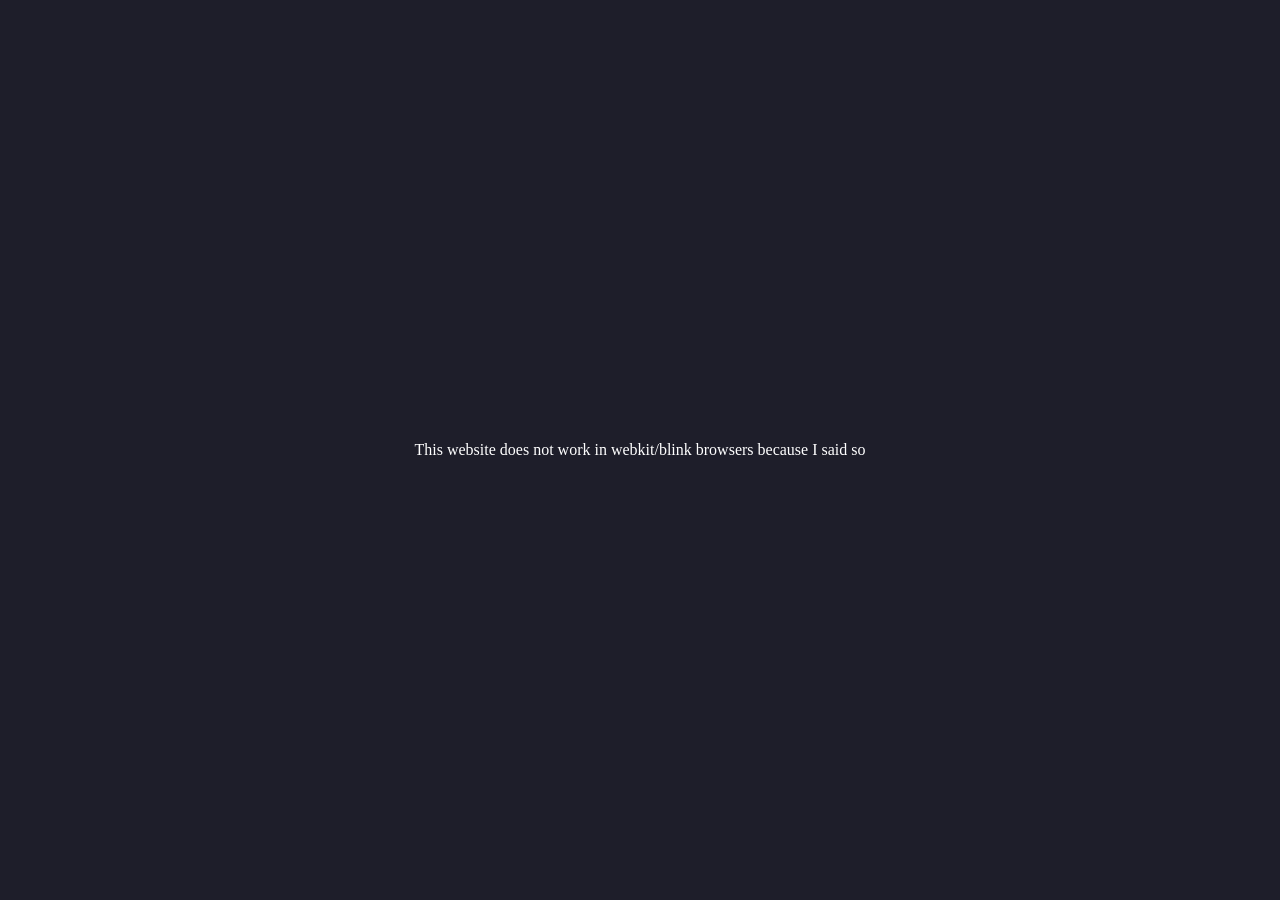
<file: Index.html>
<!DOCTYPE html>
<html lang="en">
<head>
    <meta charset="UTF-8">
    <meta http-equiv="X-UA-Compatible" content="IE=edge">
    <meta name="viewport" content="width=device-width, initial-scale=1.0">
    <link rel="stylesheet" href="./main.css">
    <title>Euro's Github Is Amazing</title>
</head>
<body>
    <header>
        <h1 id="welcome" class="section-header">Welcome!</h1>
    </header>
    <main>
        <section id="intro-section">
            <h2 id="intro" class="section-header">Intro</h2>
            <p>
                This is just my small little personal website!
            </p>
        </section>
        <section>
            <h2 id="projects" class="section-header">Projects</h2>
            <ul id="project-list">
                <li>
                    <a class="project" target="_blank" href="https://github.com/pystardust/ytfzf">ytfzf</a>
                </li>
                <li>
                    <a href="https://github.com/euro20179/DVD_Screen" class="project" target="_blank">DVD Screen</a>
                </li>
            </ul>
        </section>
    </main>
</body>
</html>
</file>
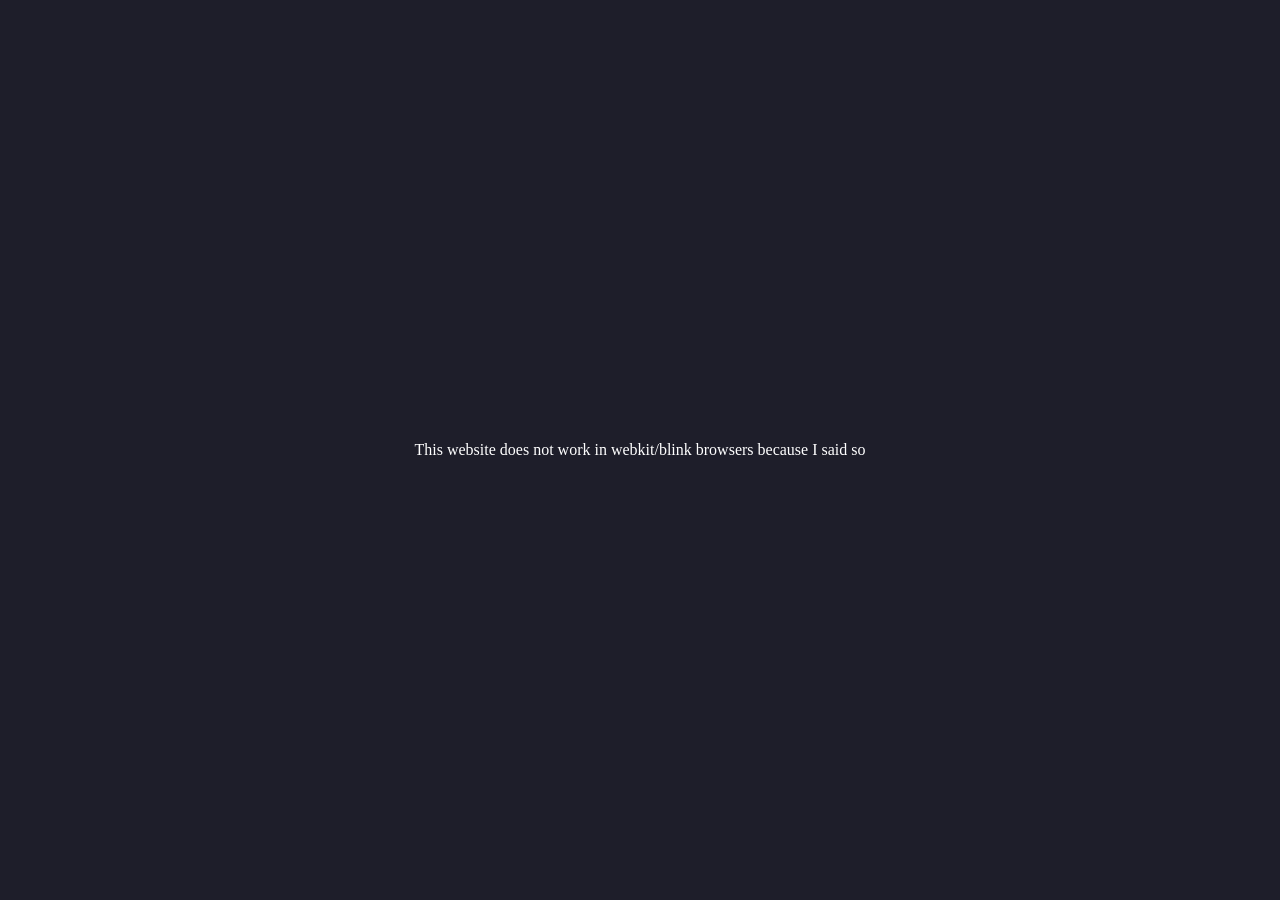
<file: index.html>
<!DOCTYPE html>
<html lang="en">

<head>
    <meta charset="UTF-8">
    <meta http-equiv="X-UA-Compatible" content="IE=edge">
    <meta name="viewport" content="width=device-width, initial-scale=1.0">
    <link rel="stylesheet" href="./main.css">
    <title>Euro's Github Is Amazing</title>
</head>

<body>
    <nav id="table-of-contents">
        <h3 class="section-header"fcs ffcss(id="table-of-contents-header"><b>Table of Contents</b></h3>
        <ol>
            <li>
                <a href="#intro">Intro</a>
            </li>
            <li>
                <a href="#projects">Projects</a>
            </li>
        </ol>
    </nav>
    <header>
        <h1 id="welcome" class="section-header">Welcome!</h1>
    </header>
    <main>
        <section id="intro-section">
            <h2 id="intro" class="section-header">Intro</h2>
            <p>
                I am <b>Euro20179</b>, <b>Euro</b> for short
            </p>
            <p>
                I really like <a title="727" class="osu" href="https://osu.ppy.sh/users/27592620"
                    target="_blank">osu!</a>
            </p>
            <p>
                I have been playing <a class="minecraft" title="dont dig straight down"
                    href="https://www.minecraft.net/en-us">Minecraft</a> for almost <b>10</b> years now!
            </p>
        </section>
        <section>
            <h2 id="projects" class="section-header">Projects</h2>
            <div class="flex center col">
                <ul id="project-list">
                    <li>
                        <a class="project" target="_blank" href="https://github.com/pystardust/ytfzf">ytfzf</a>
                    </li>
                    <del>
                        <li>
                            <a title="The code for this is really bad lmao"
                                href="https://github.com/euro20179/DVD_Screen" class="deprecated project" target="_blank">DVD
                                Screen</a>
                        </li>
                    </del>
                    <li>
                        <a href="https://github.com/euro20179/cdvd" title="Better than DVD Screen" class="project" target="_blank">cdvd</a>
                    </li>
                    <li>
                        <a class="project" href="https://github.com/euro20179/tml" target="_blank">tml</a>
                    </li>
                    <li>
                        <a href="https://github.com/euro20179/Euro20179.github.io" class="project"
                            target="_blank">this.sourceCode</a>
                    </li>
                    <li><a class="project" href="https://github.com/euro20179/bircle" target="_blank">discord bot</a></li>
                </ul>
            </div>
        </section>
    </main>
    <footer>
        <p>
            If you like firefox, try loading this website in a chromium browser ;)
        </p>
    </footer>
</body>

</html>
</file>
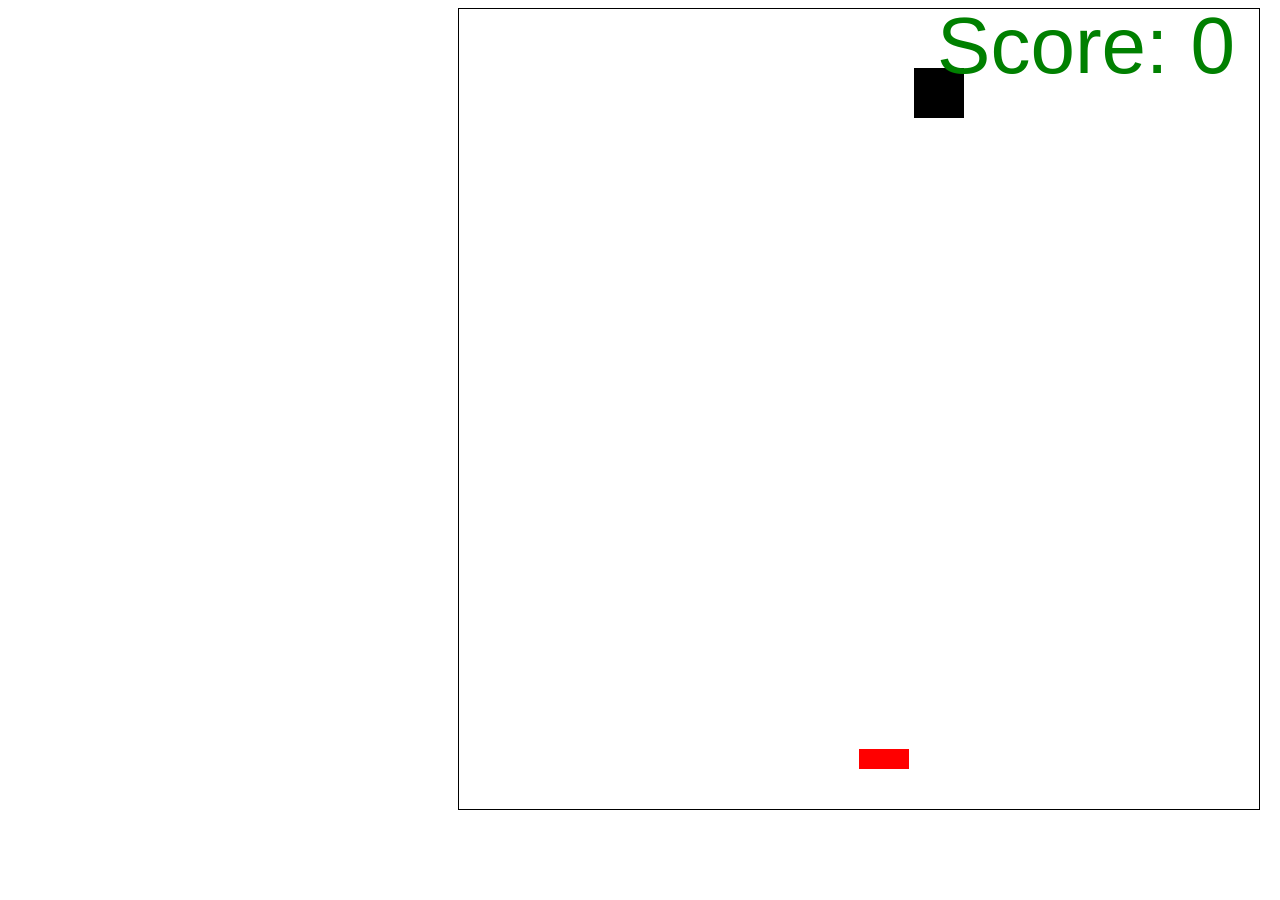
<file: Astroid Shooter/index.html>
<!DOCTYPE html>
<html lang="en">
<head>
    <meta charset="UTF-8">
    <meta name="viewport" content="width=device-width, initial-scale=1.0">
    <title>Astroids</title>
    <style>
        html{
            overflow: hidden;
        }
        canvas{
            border:1px solid black;
            margin-left: 50vmin;
        }
        #scoreDiv{
            position: absolute;
            right: 5vmin;
            top:0;
            color:green;
            font-family: Arial, Helvetica, sans-serif;
            font-size:5em;
        }
    </style>
</head>
<body>
    <canvas width="800" height="800" id="canvas"></canvas>
    <div id="scoreDiv">Score: 0</div>
    <script src="./main.js">
    </script>
</body>
</html>
</file>
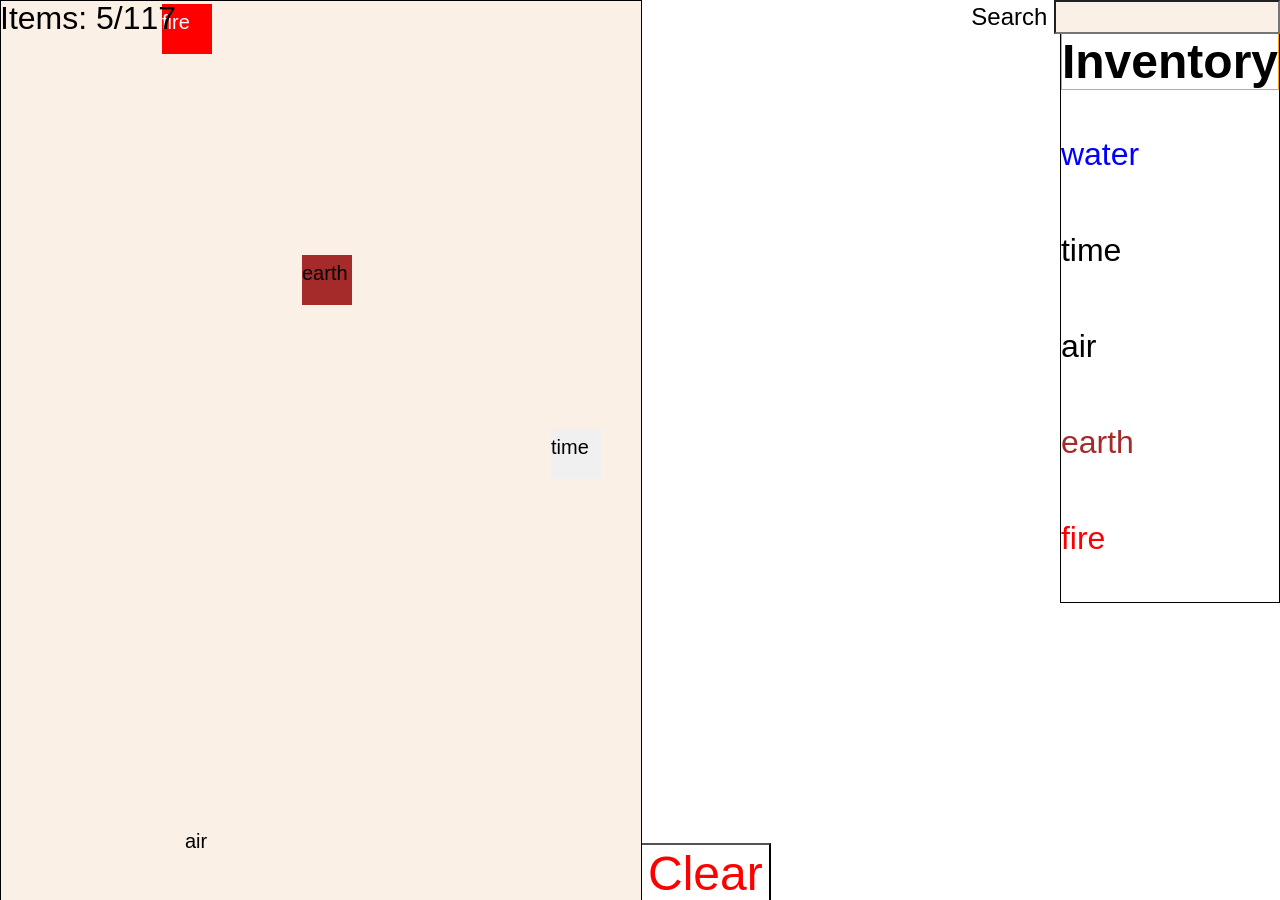
<file: Little Alchemy/index.html>
<!DOCTYPE html>
<html lang="en">
<head>
    <meta charset="UTF-8">
    <meta name="viewport" content="width=device-width, initial-scale=1.0">
    <title>Little Alchemy</title>
    <script src="lodash.js"></script>
    <style>
        canvas{
            position:fixed;
            border: 1px solid black;
            float:left;
            background-color: linen;
        }
        body{
            height: 100%;
            margin: 0;
            font-family: Arial, Helvetica, sans-serif;
        }
        #inv{
            float:right;
            margin: 0;
            overflow-y:auto;
            border: 1px solid black;
        }
        #inv p{
            line-height: 0;
            padding-bottom:1em;
            padding-top:1em;
            font-size:2em;
            cursor: pointer;
            user-select:none;
        }
        #inv p:hover{
            background-color:#00ff0033;
        }
        #clear-button{
            float:right;
            color:red;
            background-color:white;
            border:2px outset black;
            font-size:3em;
            position: fixed;       
            left:800px;
        }
        #search{
            float:right;
            top:0;
            position: fixed;
            font-size: 1.5em;
            right:0;
        }
        #inv-search{
            font-size:1em;
            background-color:linen;
        }
        #item-count{
            font-size:2em;
            position: fixed;
        }
    </style>
</head>
<body id="body">
    <button id="clear-button">
        Clear
    </button>
    <canvas id="canv">
    </canvas>
    <div id="inv"><h1 style="font-size:3em;float:top;border:1px solid orange;user-select: none;cursor:pointer" id="reset">Inventory</h1></div>
    <div id="search">
        Search
        <input type="text" id="inv-search">
    </div>
    <span id="item-count">
    </span>
    <input type="color" style="display: none;" id="color-picker">
    <span id="item-title-element" style="position: absolute;cursor: default;transform: translateX(-50%);position: fixed;"></span>
</body>
    <script src="./lodash.js"></script>
    <script src="./items.js"></script>
    <script src="./mainTs.js"></script>
</html>
</file>
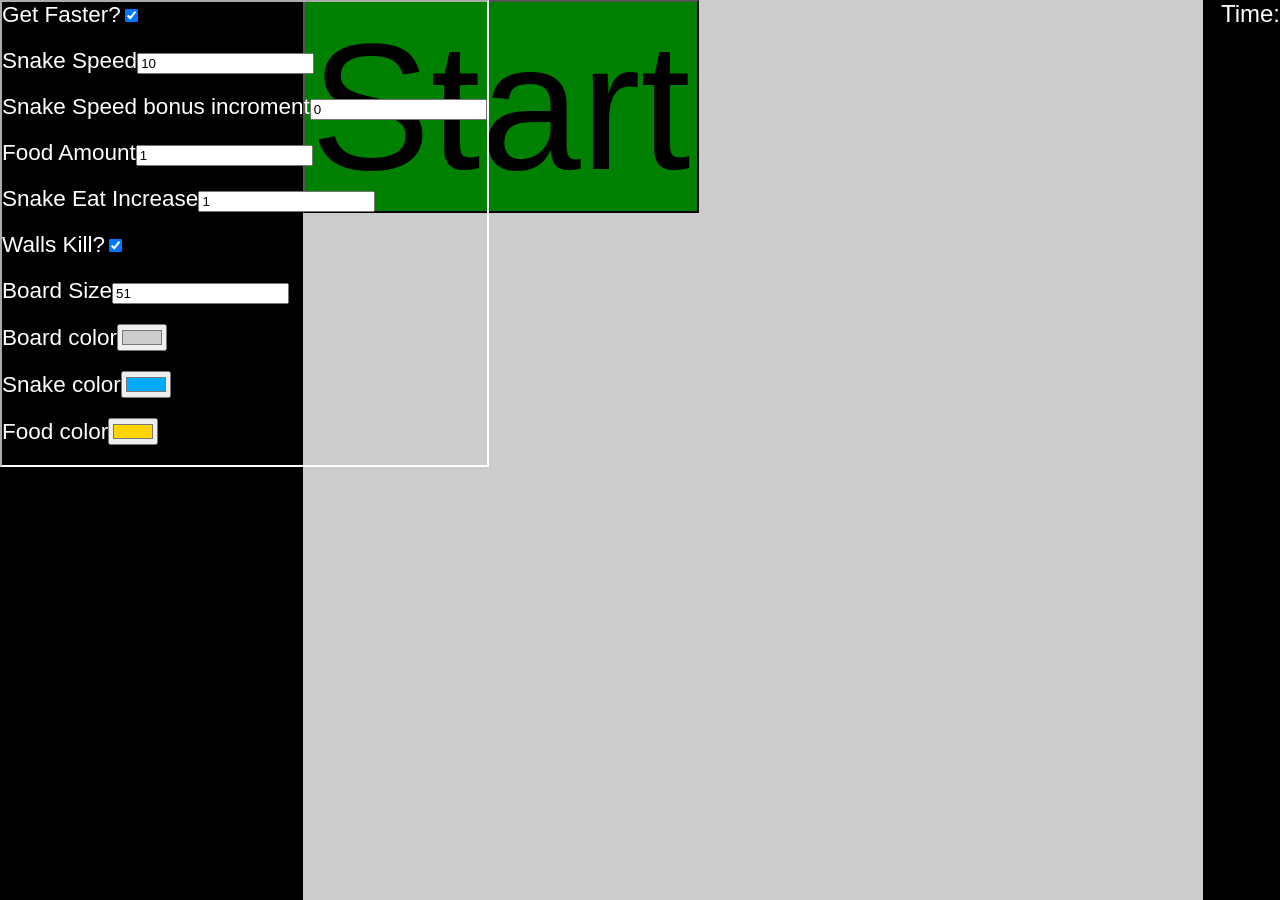
<file: Snake/index.html>
<!DOCTYPE html>
<html lang="en">
<head>
    <meta charset="UTF-8">
    <meta name="viewport" charset="utf-8">
    <title>snake</title>
    <style>
        body{
            height: 100vh;
            width:100vw;
            display: flex;
            justify-content: center;
            align-items: center;
            margin: 0;
            background-color: black;
            font-family:arial;
            color:white
        }
        #game-board{
            background-color: #ccc;
            margin-left:25vmin;
            width:100vmin;
            height:100vmin;
            display: grid;
            grid-template-rows: repeat(51, 1fr);
            grid-template-columns: repeat(51, 1fr);
        }
        .snake{
            background-color: #00aaff;
            border:.25vmin solid black;
        }
        .food{
            background-color: #ffd500;
            border:.25vmin solid black;
        }
        #info{
            position: absolute;
            right:0;
            top:0;
            font:1.5em arial, sans-serif;
        }
        #options{
            font-size:2.5vmin;
            z-index:2;
            color:white;
            position:absolute;
            left:0;
            top:0;
            font-family: arial;
            border:2px inset white;
        }
        #options label{
            display: inline-block;
            margin-bottom:20px;
        }
        #game-board button{
            background-color: green;
            font-size:20vmin;
        }
    </style>
    <script src="game.js" defer type="module"></script>
</head>
<body>
    <div id="info">
        <div id="score"></div>
        <div id="time">Time:</div>
    </div>
    <div id="options">
        <label id="get-faster-label">Get Faster?</label><input type="checkbox" id="get-faster" checked>
        <br>
        <label id="snake-speed-label">Snake Speed</label><input type="number" step="any" id="snake-speed" value="10" min="1">
        <br>
        <label>Snake Speed bonus incroment</label><input type="number" step="any" id="bonus-snake-speed" value="0" min="0">
        <br>
        <label id="food-amount-label">Food Amount</label><input type="number" step="1" id="food-amount" value="1" min="1">
        <br>
        <label>Snake Eat Increase</label><input type="number" step="1" min="1" id="snake-eat-increase" value="1">
        <br>
        <label>Walls Kill?</label><input type="checkbox" id="walls-deadly" checked>
        <br>
        <label>Board Size</label><input type="number" id="grid-size" value="51">
        <br>
        <label>Board color</label><input type="color" id="board-color" value="#cccccc" oninput="document.getElementById('game-board').style.backgroundColor=this.value">
        <br>
        <label>Snake color</label><input type="color" id="snake-color" value="#00aaff">
        <br>
        <label>Food color</label><input type="color" id="food-color" value="#ffd500">
    </div>
    <div id="game-board"></div>
</body>
</html>
</file>
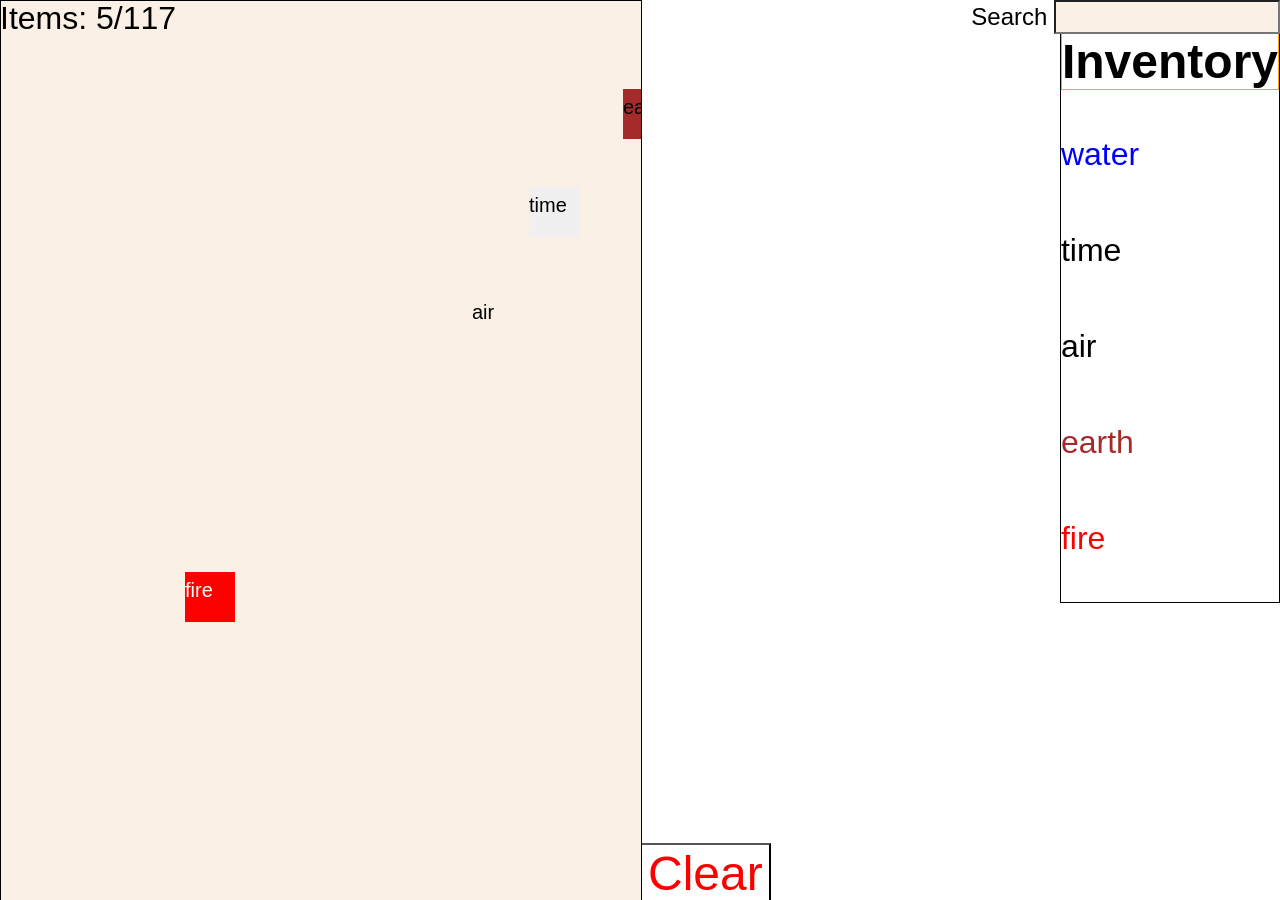
<file: alchemy.html>
<!DOCTYPE html>
<html lang="en">
<head>
    <meta charset="UTF-8">
    <meta name="viewport" content="width=device-width, initial-scale=1.0">
    <title>Alchemy</title>
</head>
<body>
    <script>
        window.location = "/Little Alchemy/index.html"
    </script>
</body>
</html>
</file>
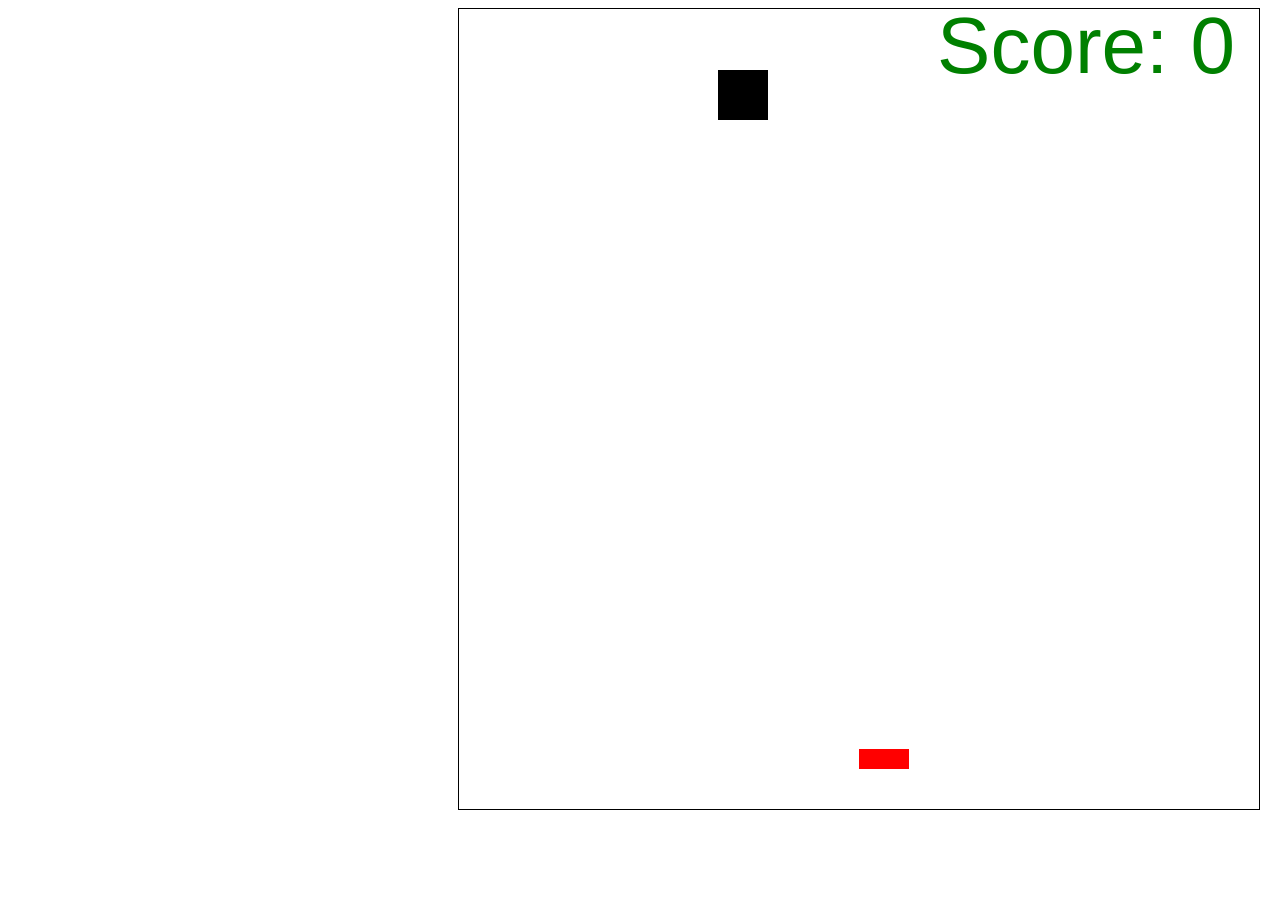
<file: astroids.html>
<!DOCTYPE html>
<html lang="en">
<head>
    <meta charset="UTF-8">
    <meta name="viewport" content="width=device-width, initial-scale=1.0">
    <title>Snake</title>
</head>
<body>
    <script>
        window.location = "/Astroid Shooter/index.html"
    </script>
</body>
</html>
</file>
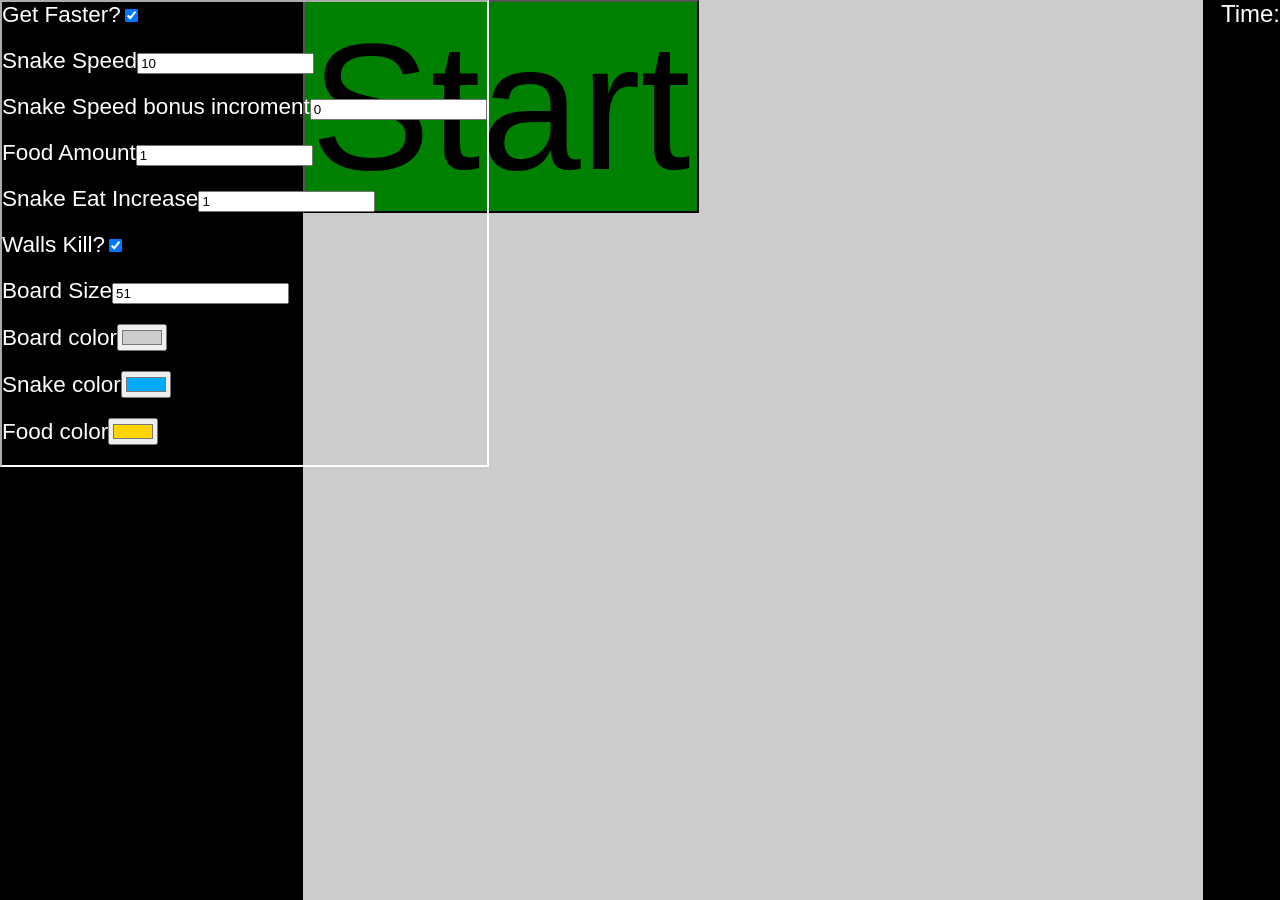
<file: snake.html>
<!DOCTYPE html>
<html lang="en">
<head>
    <meta charset="UTF-8">
    <meta name="viewport" content="width=device-width, initial-scale=1.0">
    <title>Snake</title>
</head>
<body>
    <script>
        window.location = "/Snake/index.html"
    </script>
</body>
</html>
</file>
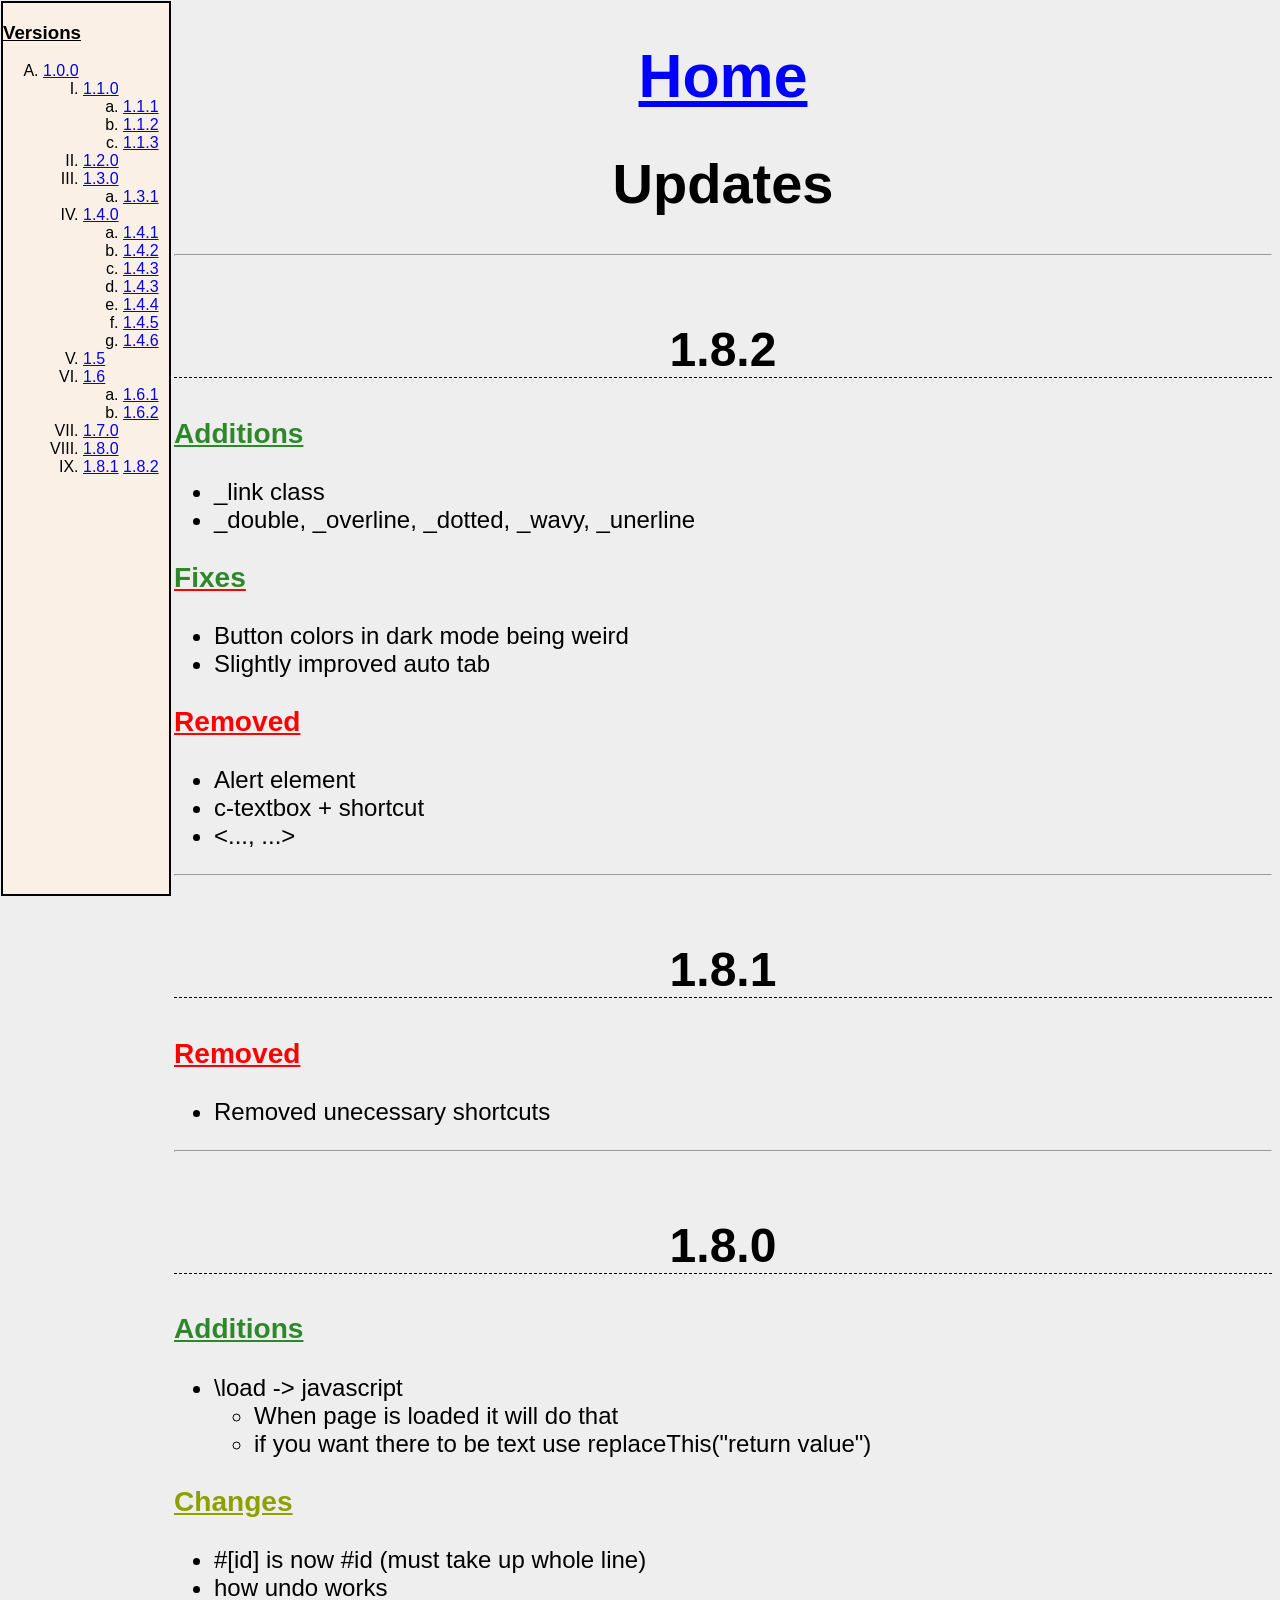
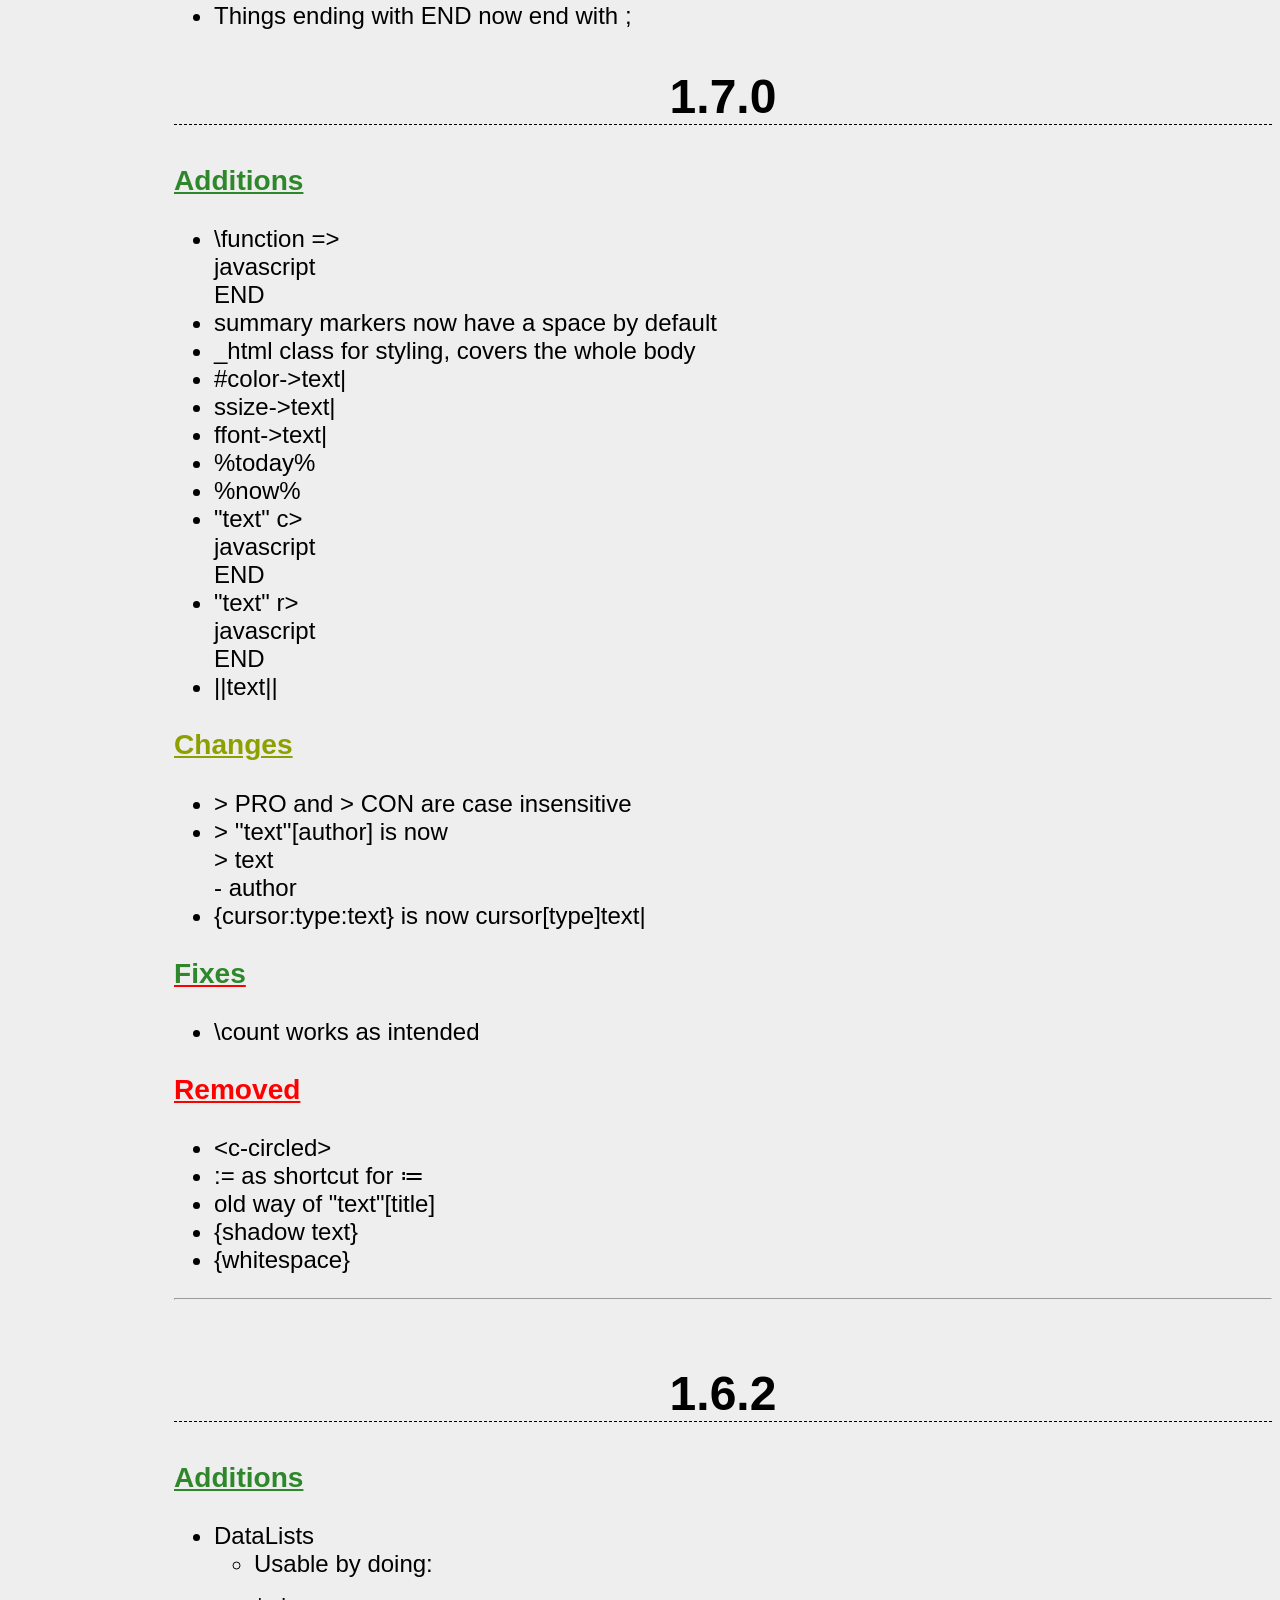
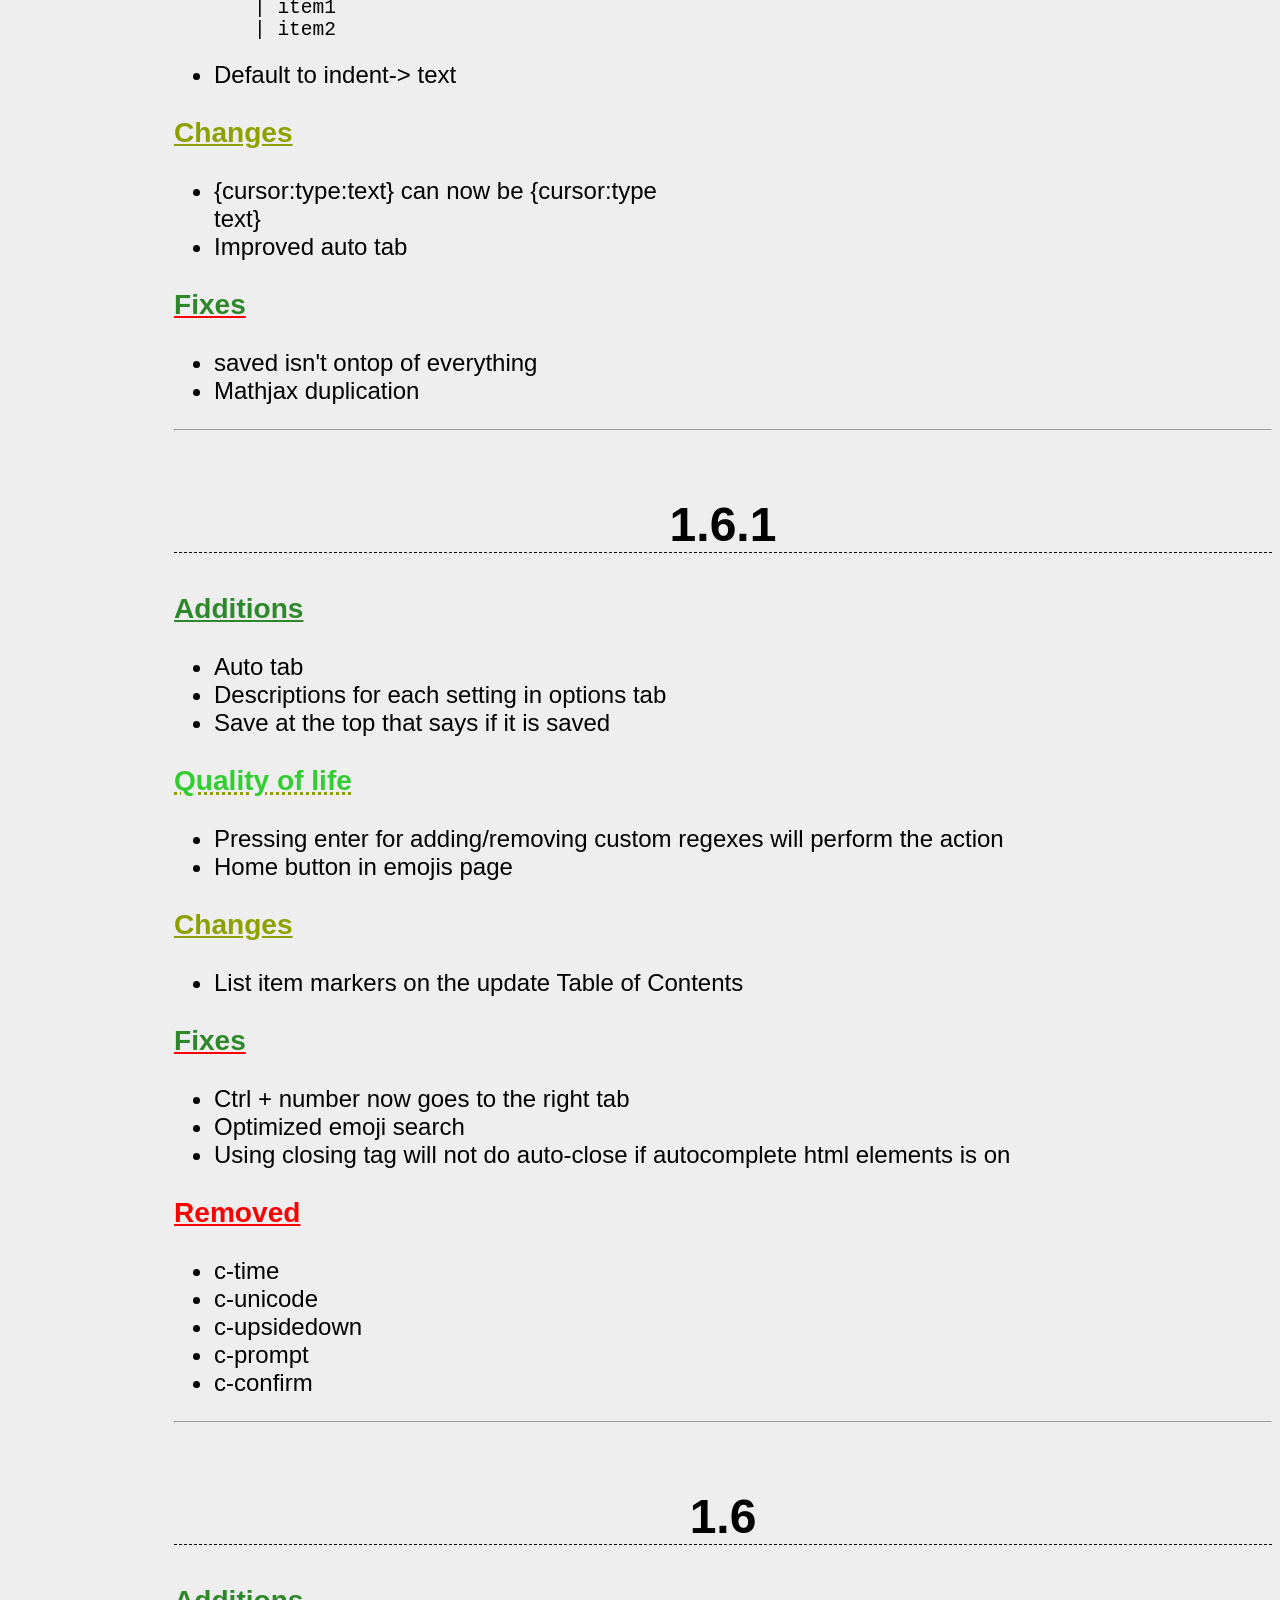
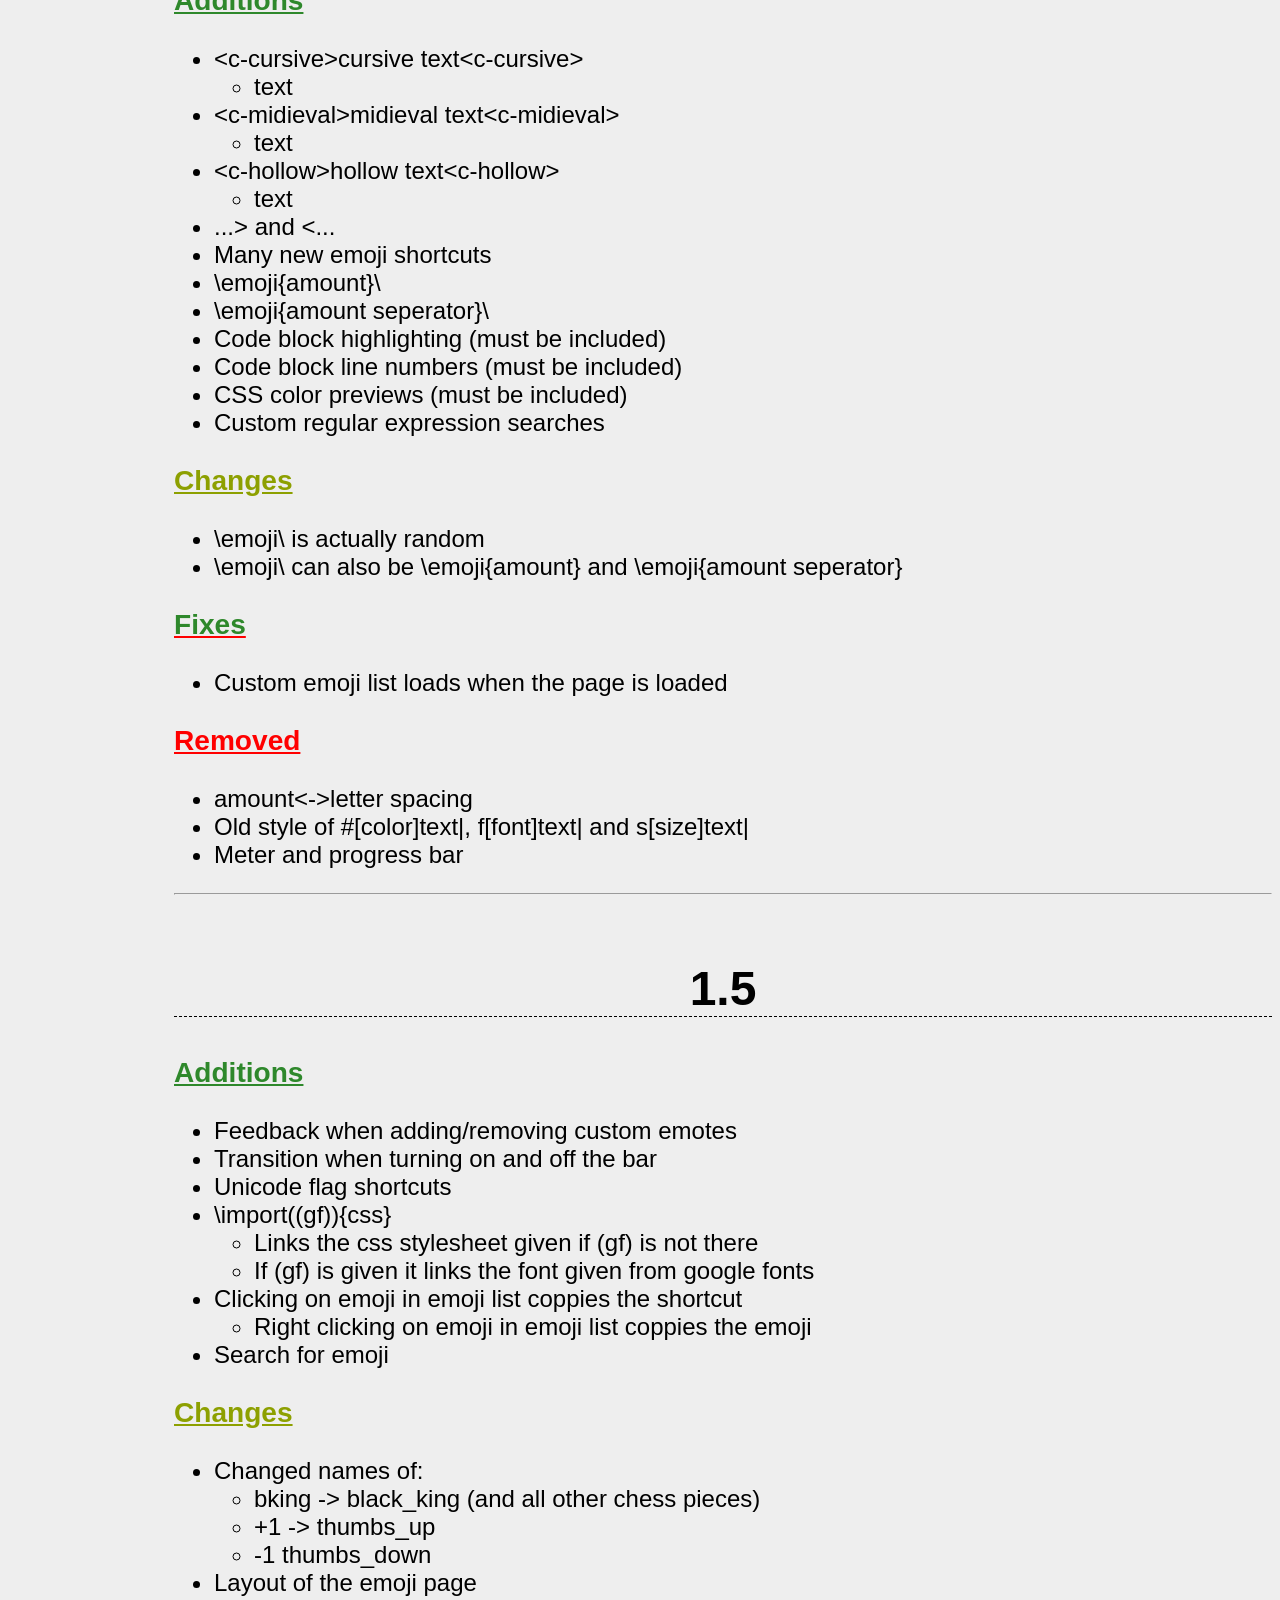
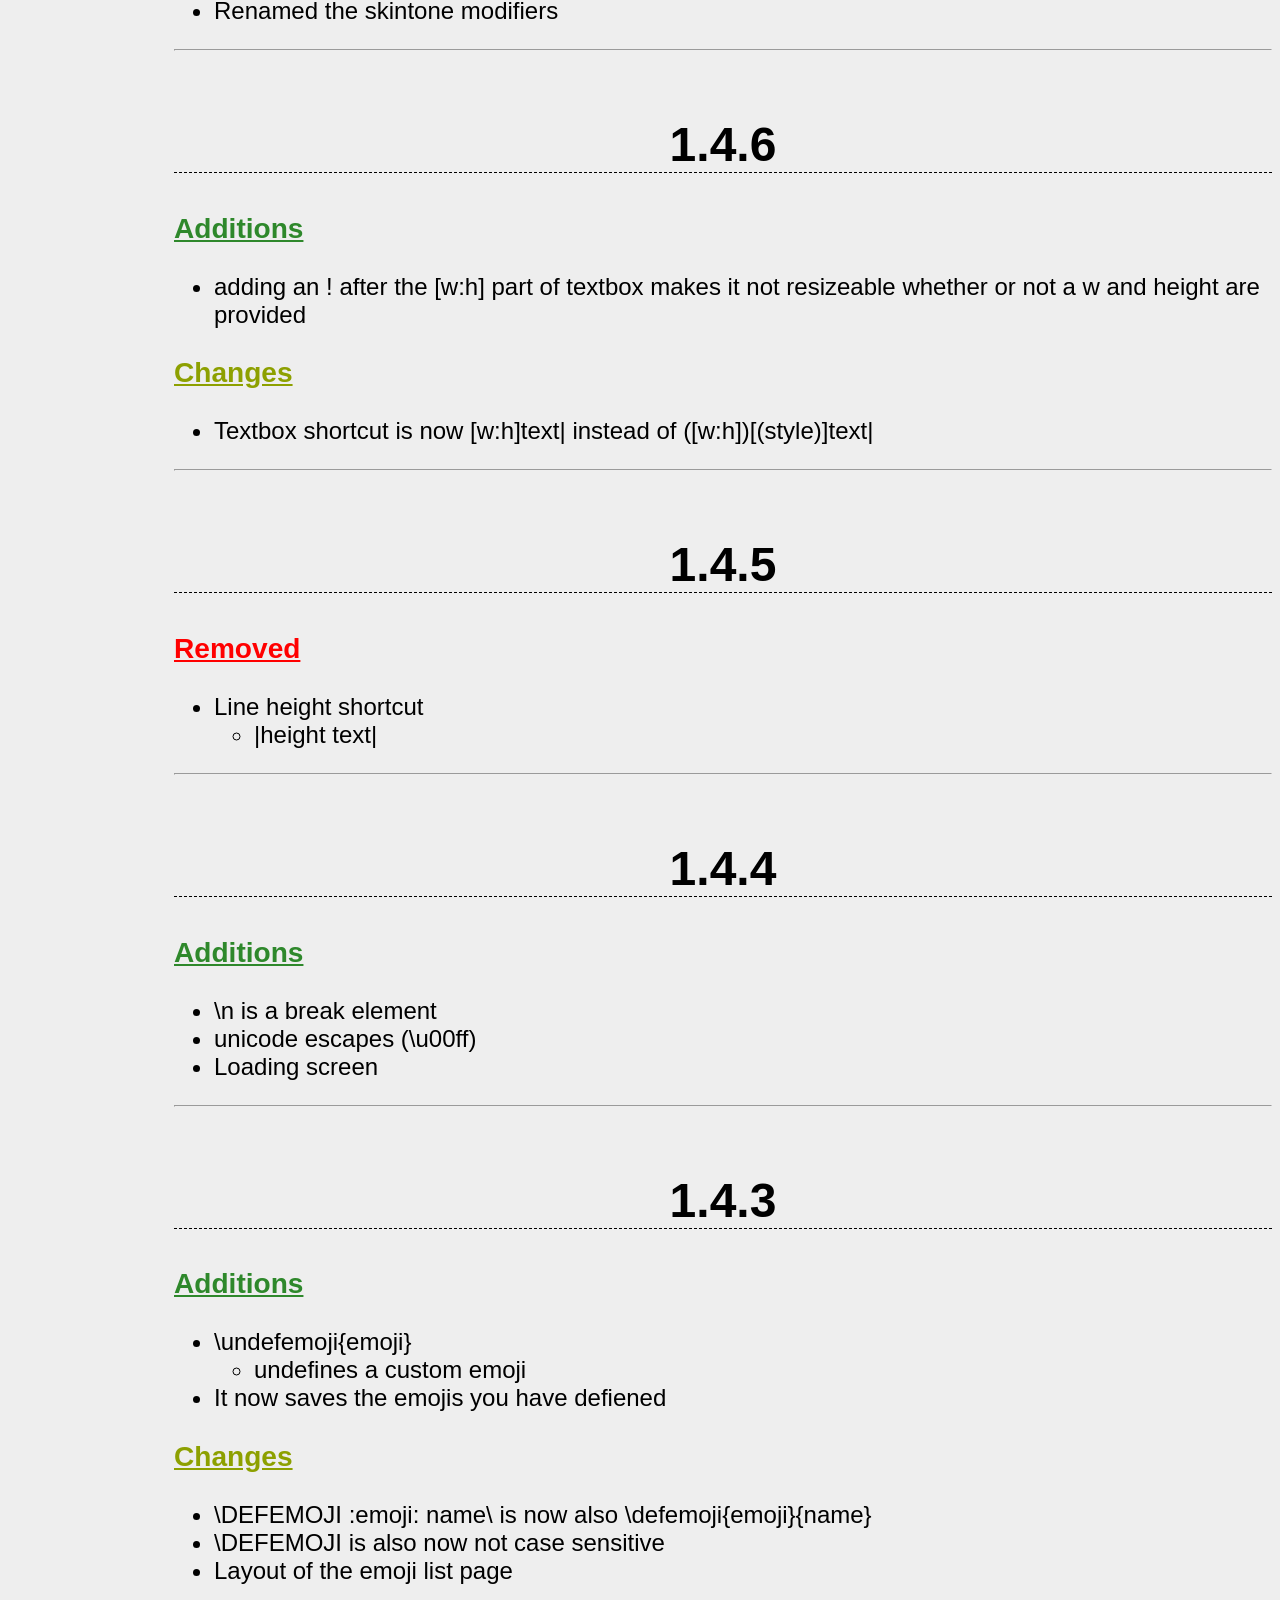
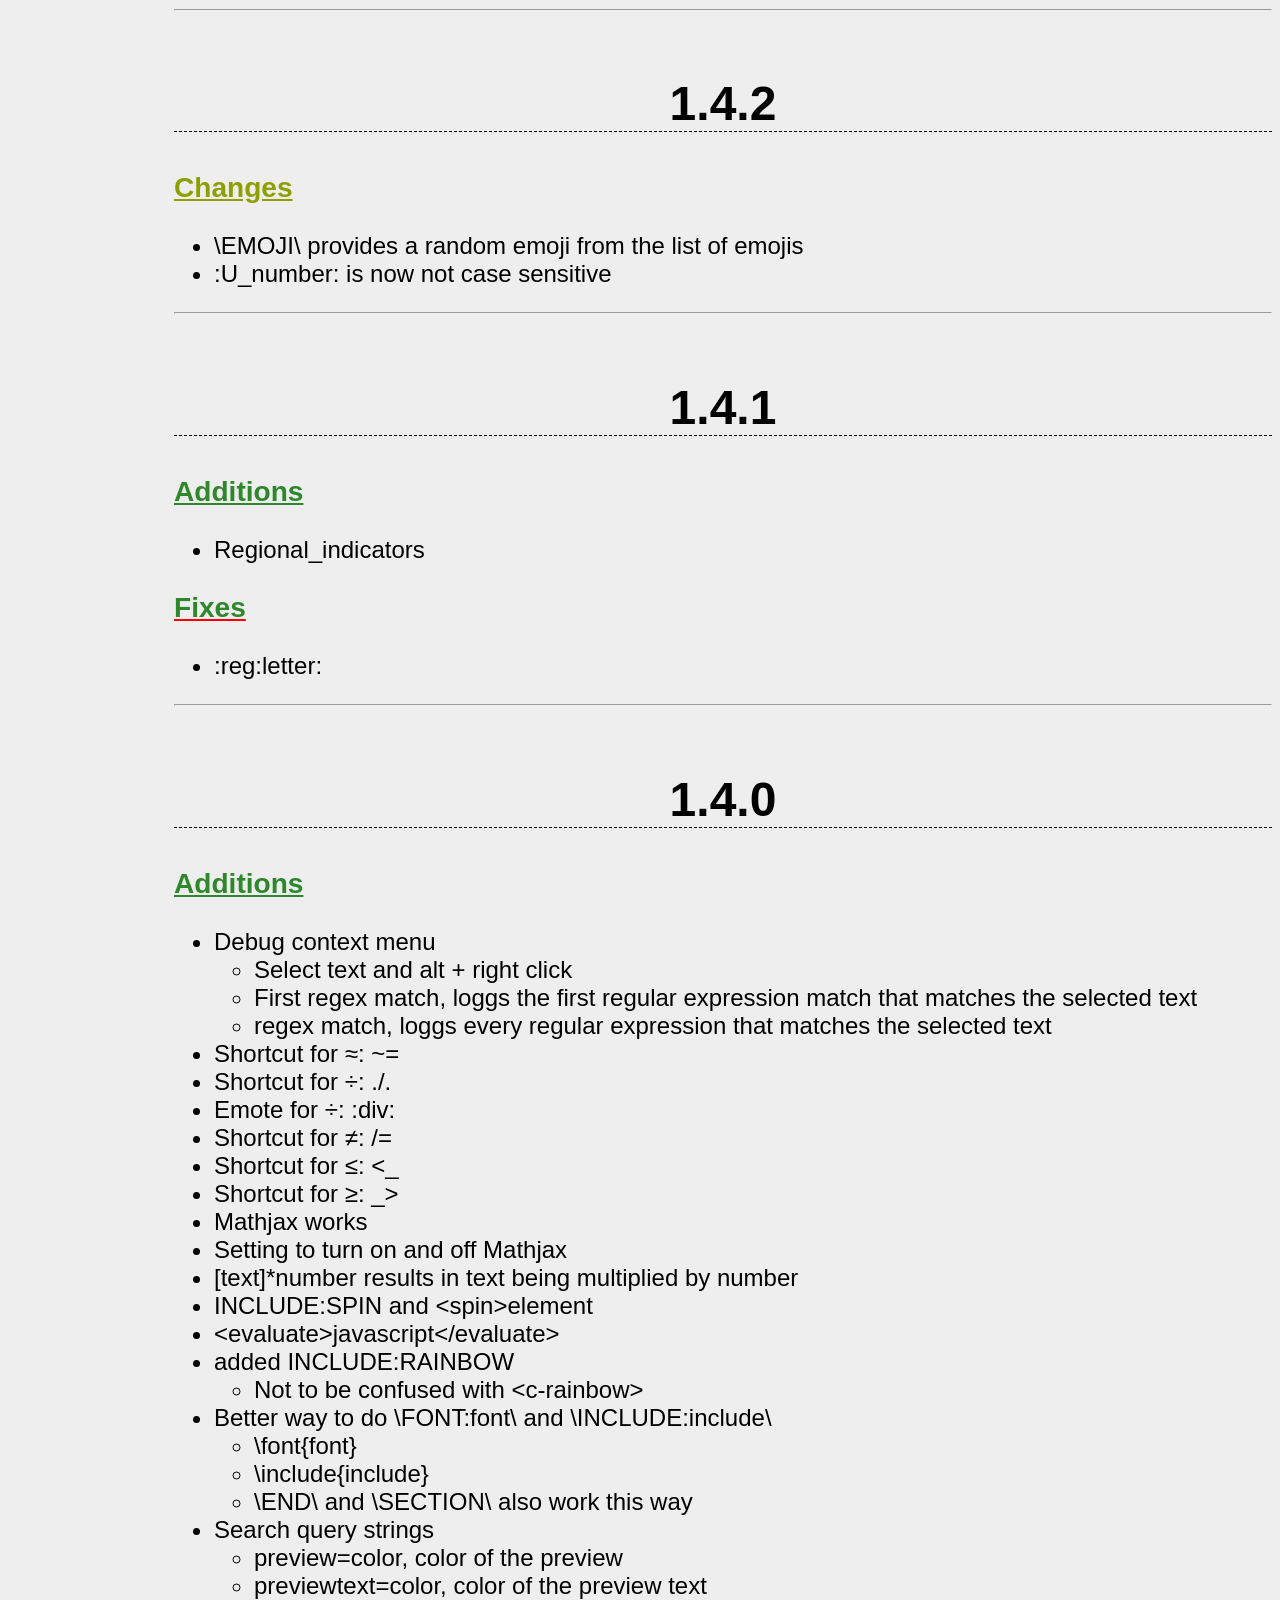
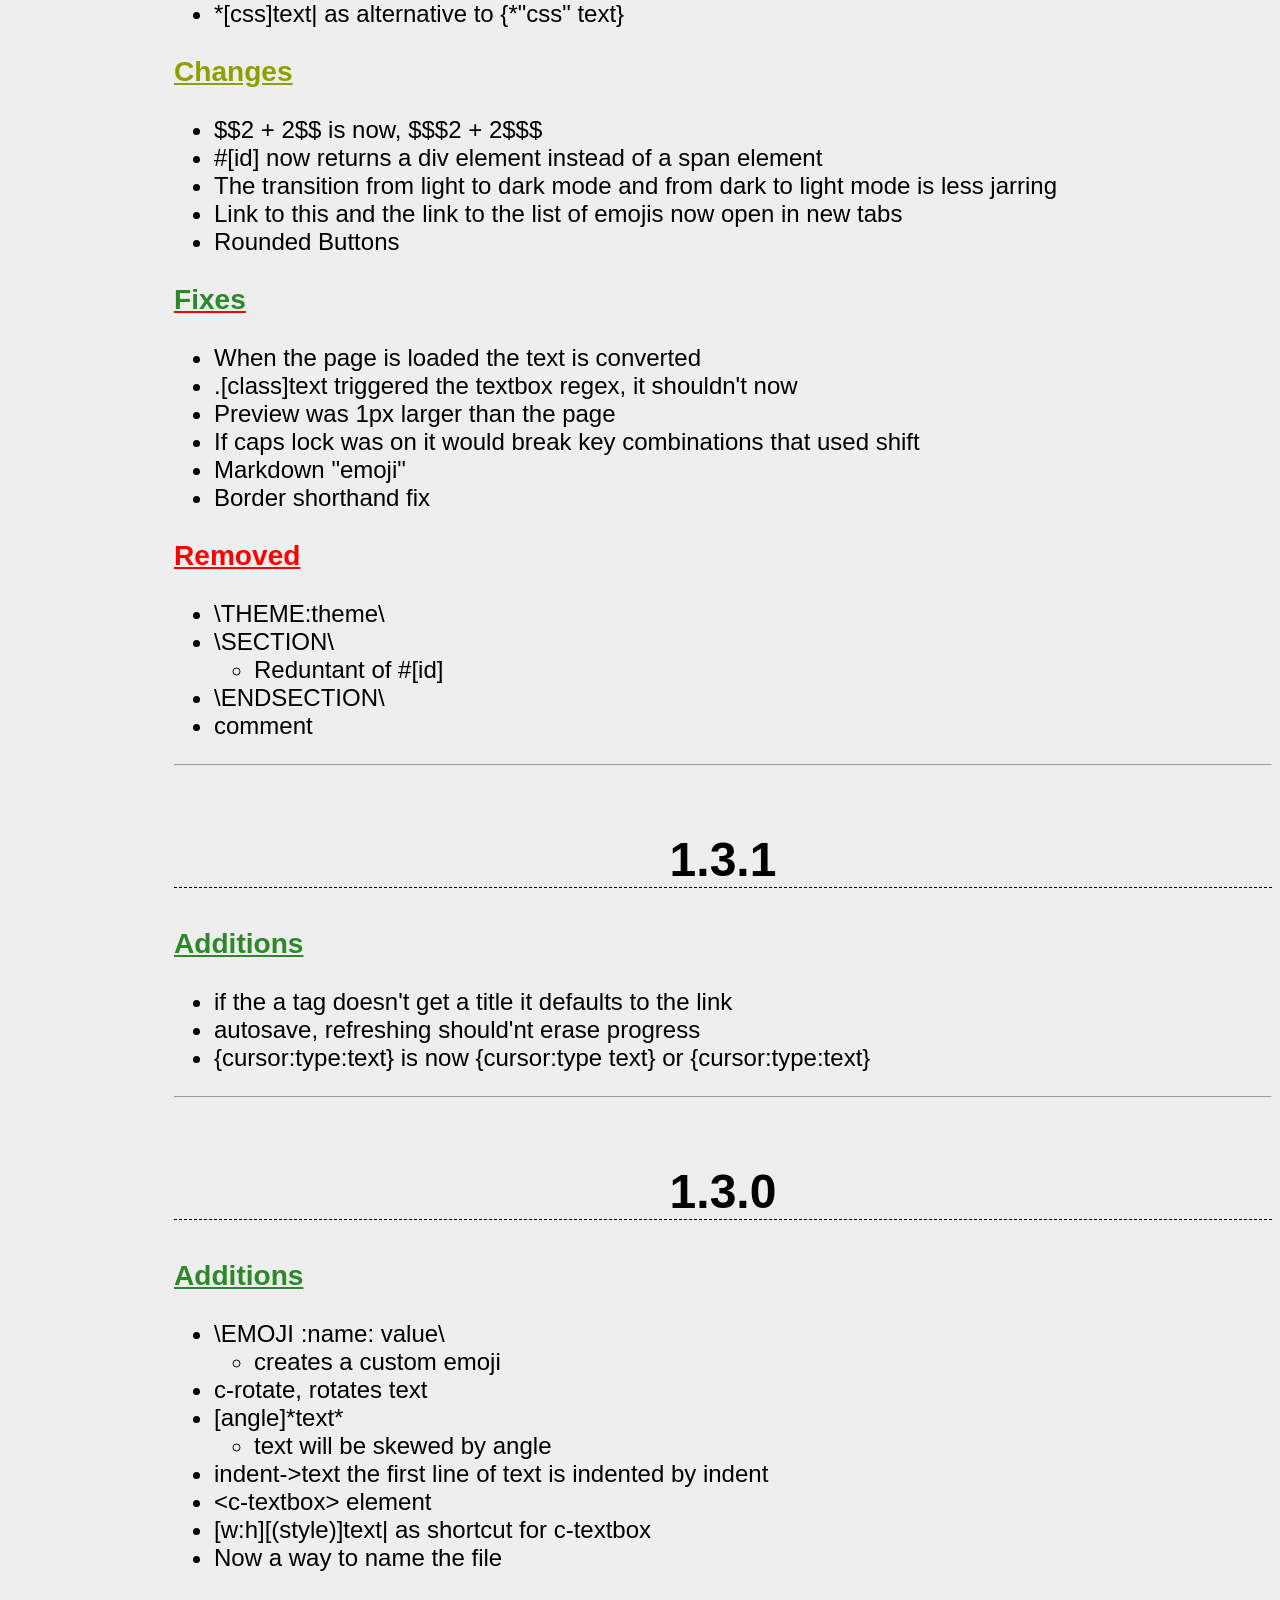
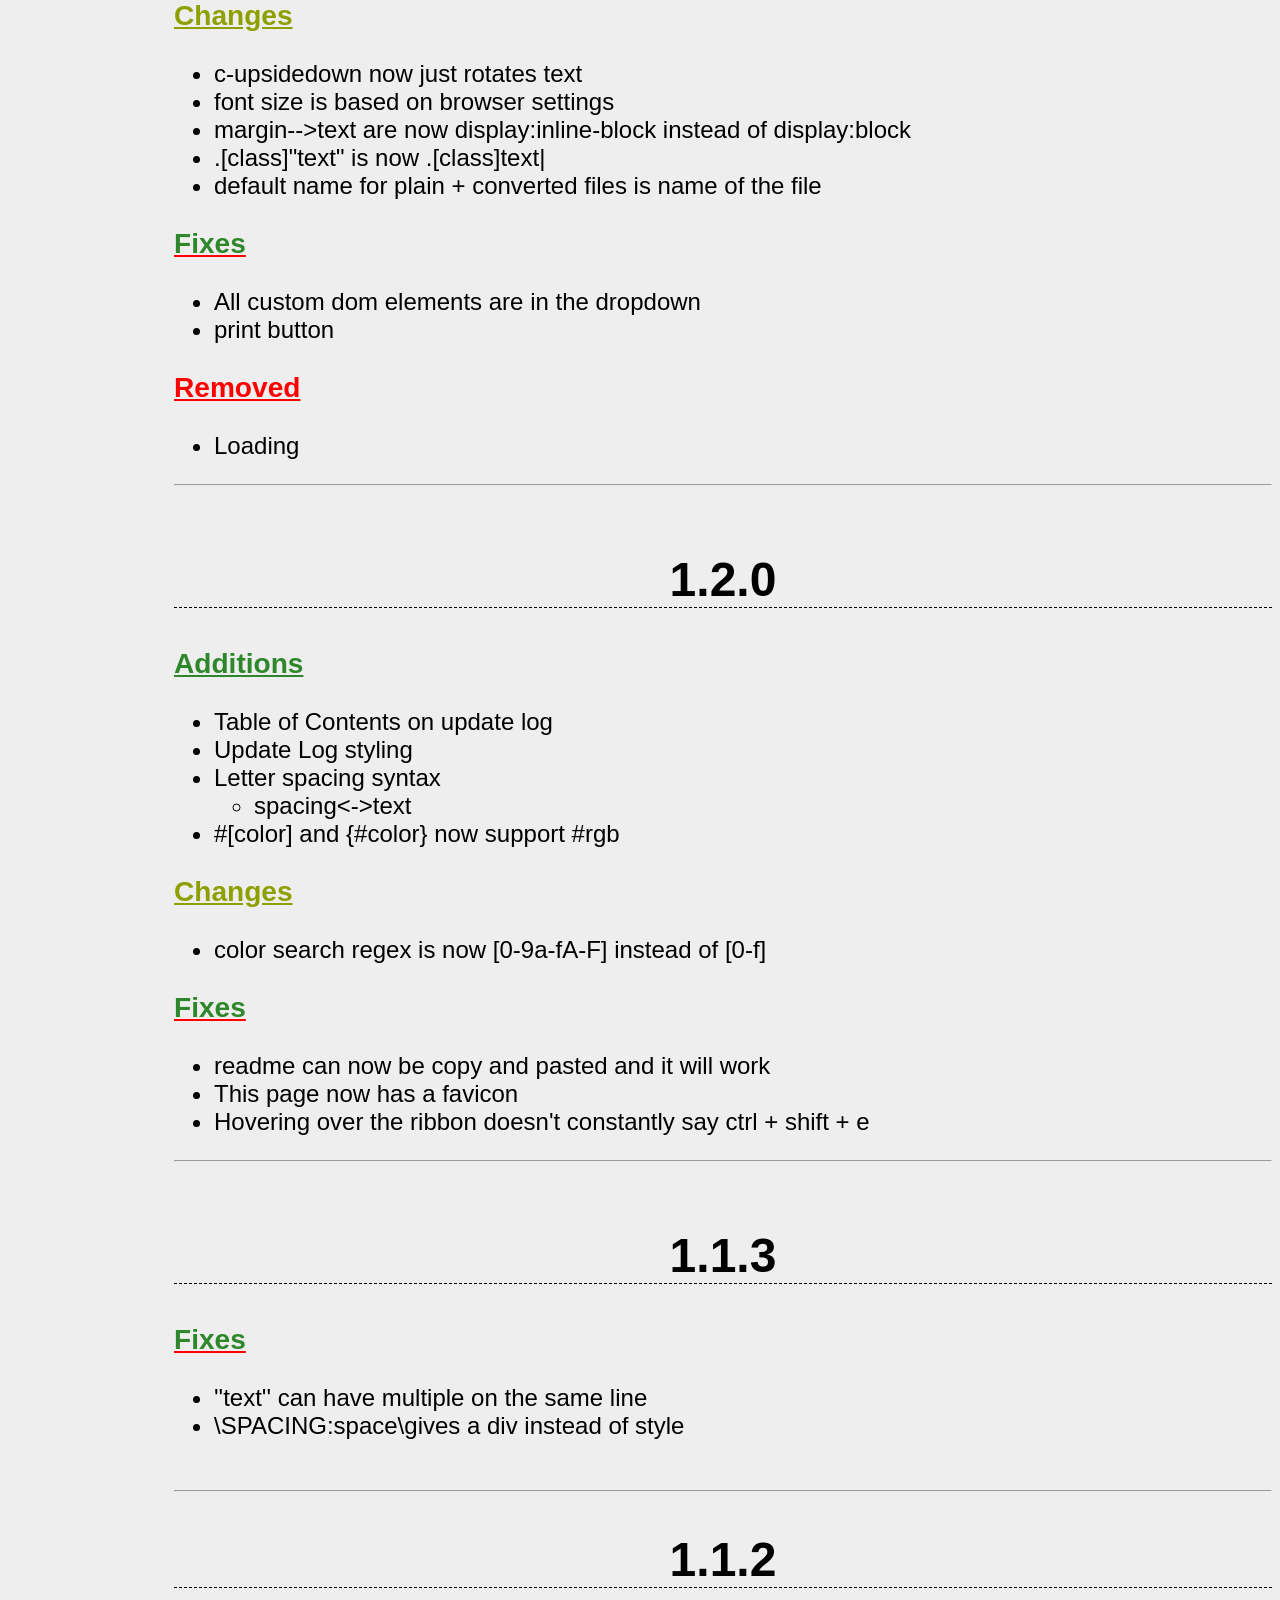
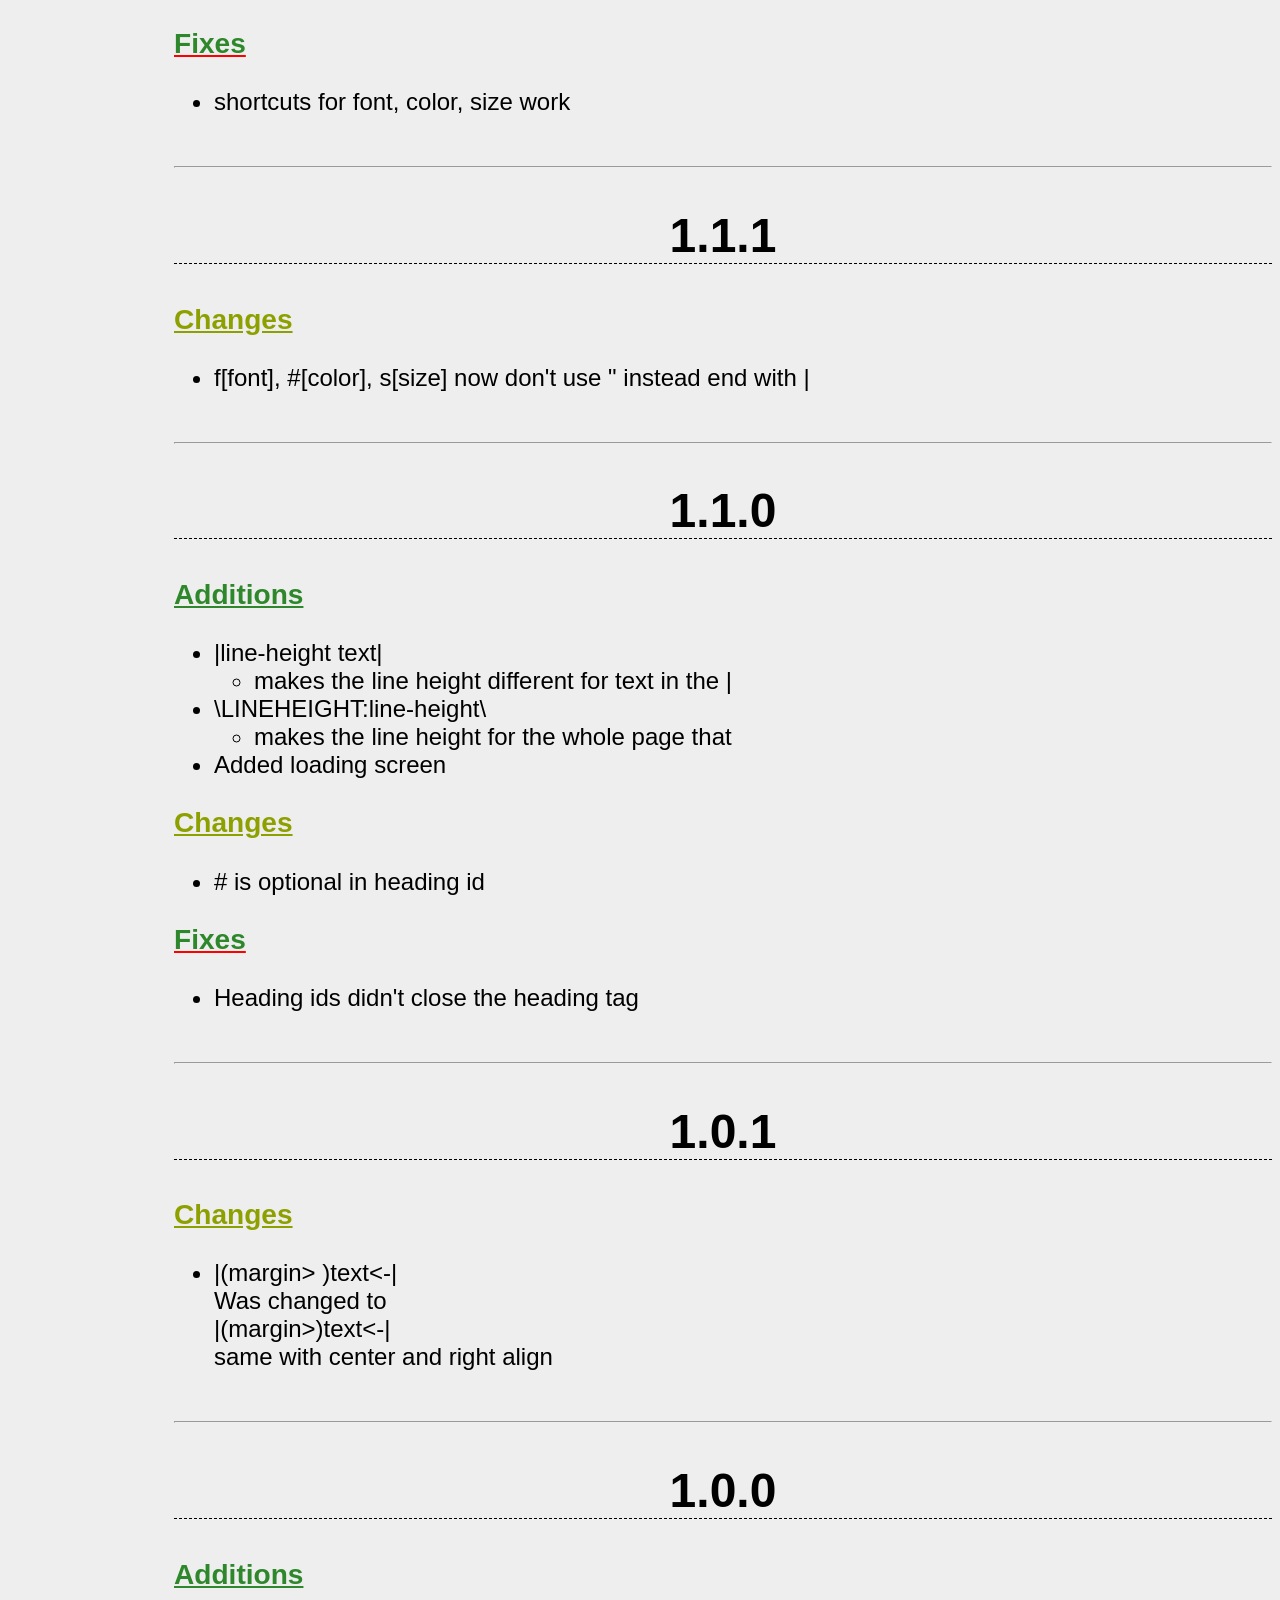
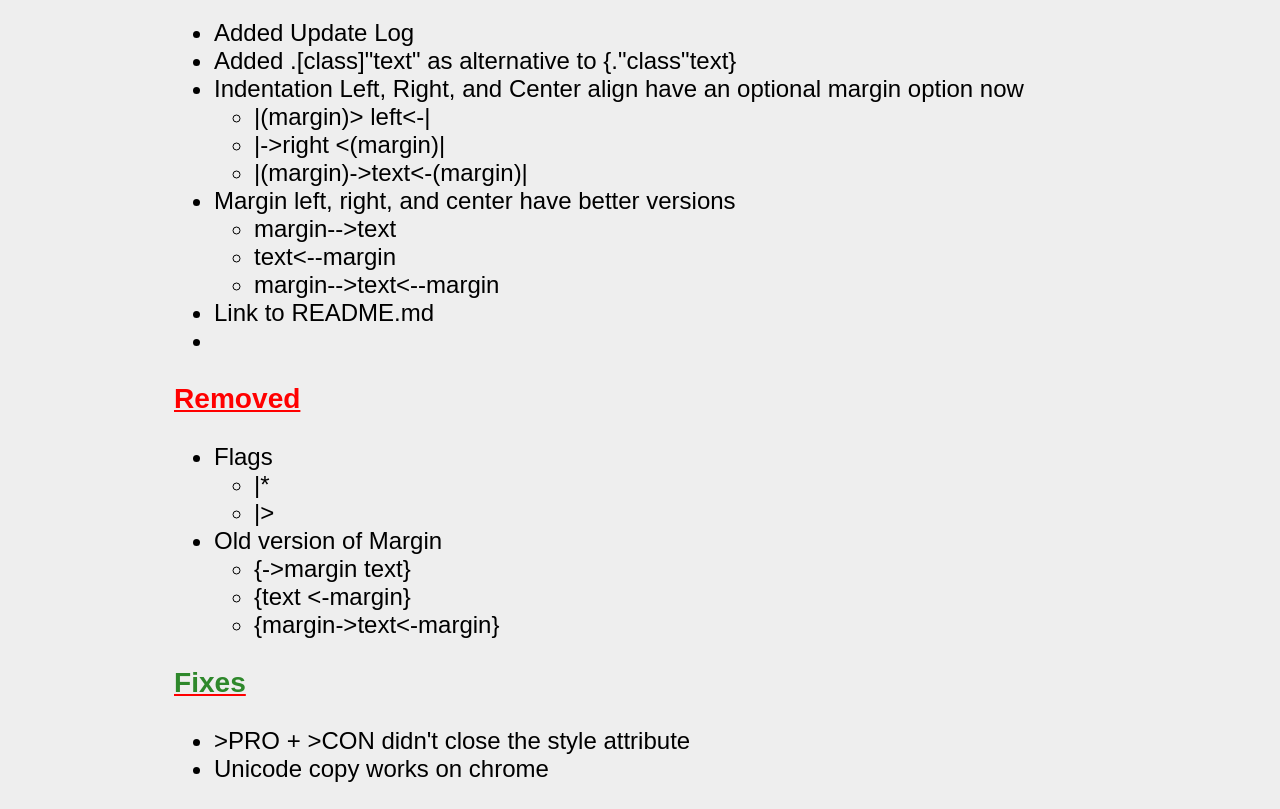
<file: Markdown/Update.html>
<!DOCTYPE html>
<html lang="en">
<head>
    <meta charset="UTF-8">
    <meta name="viewport" content="width=device-width, initial-scale=1.0">
    <link rel="shortcut icon" type="image/png" href="./imgs/fav.png">
    <title>Update Log</title>
    <script src="./js/DOMElements.js"></script>
    <style>
        :root{
            --changed-color: #8da000;
        }
        html{
            font-family: Arial, Helvetica, sans-serif;
        }

        h1,
        h2{
            text-align: center;
        }
        .version-num{
            font-size:2em;
            border-bottom:1px dashed black;
        }
        .version-container{
            font-size:1.5em;
        }
        .added{
            text-decoration:underline;
            color:#2e882b;
        }
        .removed{
            text-decoration: underline;
            color:red;
        }
        .fixed{
            text-decoration: underline red;
            color: #2e882b;
        }
        .changed{
            text-decoration: underline;
            color:var(--changed-color);
        }
        .quality-of-life{
            color:limegreen;
            text-decoration: underline dotted var(--changed-color);
        }
        #toc a:visited{
            color:blue;
        }
        #toc a:hover{
            color:green;
        }
        #toc ul li{
            list-style-type: upper-alpha;
        }
        #toc ul ul li{
            list-style-type:upper-roman;
        }
        #toc ul ul ul li{
            list-style-type:lower-alpha;
        }
        #home-link{
            color:blue;
        }
        #home-link:visited{
            color:blue;
        }
    </style>
</head>
<body style='background-color:#eeeeee'>
    <div id="toc" style="position: fixed;overflow-y:auto;border:2px solid black;display: inline-block;height:99vh;padding:0;margin:0;padding-right:10px;top:1px;left:1px;background-color:linen;">
    <h3><u>Versions</u></h3>
    <ul>
        <li><a href="#1.0.0">1.0.0</a></li>
        <ul>
            <li><a href="#1.1.0">1.1.0</a></li>
            <ul>
                <li><a href="#1.1.1">1.1.1</a></li>
                <li><a href="#1.1.2">1.1.2</a></li>
                <li><a href="#1.1.3">1.1.3</a></li>
            </ul>
            <li><a href="#1.2.0">1.2.0</a></li>
            <li><a href="#1.3.0">1.3.0</a></li>
            <ul>
                <li><a href="#1.3.1">1.3.1</a></li>
            </ul>
            <li><a href="#1.4.0">1.4.0</a></li>
            <ul>
                <li><a href="#1.4.1">1.4.1</a></li>
                <li><a href="#1.4.2">1.4.2</a></li>
                <li><a href="#1.4.3">1.4.3</a></li>
                <li><a href="#1.4.3">1.4.3</a></li>
                <li><a href="#1.4.4">1.4.4</a></li>
                <li><a href="#1.4.5">1.4.5</a></li>
                <li><a href="#1.4.6">1.4.6</a></li>
            </ul>
            <li><a href="#1.5">1.5</a></li>
            <li><a href="#1.6">1.6</a></li>
            <ul>
                <li><a href="#1.6.1">1.6.1</a></li>
                <li><a href="#1.6.2">1.6.2</a></li>
            </ul>
            <li><a href="#1.7.0">1.7.0</a></li>
            <li><a href="#1.8.0">1.8.0</a></li>
	    <li>
	        <a href="#1.8.1">1.8.1</a>
		<a href="#1.8.2">1.8.2</a>
	    </li>
        </ul>
    </ul>
    </div>
    <div id="main">
    <h1 style="font-size:3.8em;"><a href="./index.html" id="home-link">Home</a></h1>
    <h1 style="font-size:3.5em">Updates</h1>
    <hr>
    <br>
    <div class="version-container">
        <h2 class="version-num">1.8.2</h2>
        <h3 class="added">Additions</h3>
        <ul>
            <li>_link class</li>
            <li>_double, _overline, _dotted, _wavy, _unerline</li>
        </ul>
	    <h3 class="fixed">Fixes</h3>
	    <ul>
	        <li>Button colors in dark mode being weird</li>
		<li>Slightly improved auto tab</li>
	    </ul>
        <h3 class="removed">Removed</h3>
        <ul>
            <li>Alert element</li>
            <li>c-textbox + shortcut</li>
            <li>&lt;..., ...&gt;</li>
        </ul>
    </div>
    <hr>
    <br>
    <div class="version-container">
        <h2 class="version-num">1.8.1</h2>
	<h3 class="removed">Removed</h3>
	<ul>
	    <li>Removed unecessary shortcuts</li>
	</ul>
    </div>
    <hr>
    <br>
    <div class="version-container" id="1.8.0">
        <h2 class="version-num">1.8.0</h2>
        <h3 class="added">Additions</h3>
        <ul>
            <li>\load -> javascript</li>
            <ul>
                <li>When page is loaded it will do that</li>
                <li>if you want there to be text use replaceThis("return value")</li>
            </ul>
        </ul>
        <h3 class="changed">Changes</h3>
        <ul>
            <li>#[id] is now #id (must take up whole line)</li>
            <li>how undo works</li>
            <li>Things ending with END now end with ;</li>
        </ul>
    </div>
    <div class="version-container" id="1.7.0">
        <h2 class="version-num">1.7.0</h2>
        <h3 class="added">Additions</h3>
        <ul>
            <li>\function =><br>javascript<br>END</li>
            <li>summary markers now have a space by default</li>
            <li>_html class for styling, covers the whole body</li>
            <li>#color->text|</li>
            <li>ssize->text|</li>
            <li>ffont->text|</li>
            <li>%today%</li>
            <li>%now%</li>
            <li>"text" c><br>javascript<br>END</li>
            <li>"text" r><br>javascript<br>END</li>
            <li>||text||</li>
        </ul>
        <h3 class="changed">Changes</h3>
        <ul>
            <li>> PRO and > CON are case insensitive</li>
            <li>> ''text''[author] is now
                <br>
                > text
                <br>
                - author
            </li>
            <li>{cursor:type:text} is now cursor[type]text|</li>
        </ul>
        <h3 class="fixed">Fixes</h3>
        <ul>
            <li>\count works as intended</li>
        </ul>
        <h3 class="removed">Removed</h3>
        <ul>
            <li>&lt;c-circled&gt;</li>
            <li>:= as shortcut for &Assign;</li>
            <li>old way of "text"[title]</li>
            <li>{shadow text}</li>
            <li>{whitespace}</li>
        </ul>
    </div>
    <hr>
    <br>
    <div class="version-container" id="1.6.2">
        <h2 class="version-num">1.6.2</h2>
        <h3 class="added">Additions</h3>
        <ul>
            <li>DataLists</li>
            <ul>
                <li>
                    Usable by doing:
                    <pre>| item1
| item2</pre>
                </li>
            </ul>
            <li>Default to indent-> text</li>
        </ul>
        <h3 class="changed">Changes</h3>
        <ul>
            <li>{cursor:type:text} can now be {cursor:type<br>text}</li>
            <li>Improved auto tab</li>
        </ul>
        <h3 class="fixed">Fixes</h3>
        <ul>
            <li>saved isn't ontop of everything</li>
            <li>Mathjax duplication</li>
        </ul>
    </div>
    <hr>
    <br>
    <div class="version-container" id="1.6.1">
        <h2 class="version-num">1.6.1</h2>
        <h3 class="added">Additions</h3>
        <ul>
            <li>Auto tab</li>
            <li>Descriptions for each setting in options tab</li>
            <li>Save at the top that says if it is saved</li>
        </ul>
        <h3 class="quality-of-life">Quality of life</h3>
        <ul>
            <li>Pressing enter for adding/removing custom regexes will perform the action</li>
            <li>Home button in emojis page</li>
        </ul>
        <h3 class="changed">Changes</h3>
        <ul>
            <li>List item markers on the update Table of Contents</li>
        </ul>
        <h3 class="fixed">Fixes</h3>
        <ul>
            <li>Ctrl + number now goes to the right tab</li>
            <li>Optimized emoji search</li>
            <li>Using closing tag will not do auto-close if autocomplete html elements is on</li>
        </ul>
        <h3 class="removed">Removed</h3>
        <ul>
            <li>c-time</li>
            <li>c-unicode</li>
            <li>c-upsidedown</li>
            <li>c-prompt</li>
            <li>c-confirm</li>
        </ul>
    </div>
    <hr>
    <br>
    <div class="version-container" id="1.6">
        <h2 class="version-num">1.6</h2>
        <h3 class="added">Additions</h3>
        <ul>
            <li>&lt;c-cursive>cursive text&lt;c-cursive></li>
            <ul>
                <li><c-cursive>text</c-cursive></li>
            </ul>
            <li>&lt;c-midieval>midieval text&lt;c-midieval></li>
            <ul>
                <li>
                    <c-midieval>text</c-midieval>
                </li>
            </ul>
            <li>&lt;c-hollow>hollow text&lt;c-hollow></li>
            <ul>
                <li>
                    <c-hollow>text</c-hollow>
                </li>
            </ul>
            <li>...> and &lt;...</li>
            <li>Many new emoji shortcuts</li>
            <li>\emoji{amount}\</li>
            <li>\emoji{amount seperator}\</li>
            <li>Code block highlighting (must be included)</li>
            <li>Code block line numbers (must be included)</li>
            <li>CSS color previews (must be included)</li>
            <li>Custom regular expression searches</li>
        </ul>
        <h3 class="changed">Changes</h3>
        <ul>
            <li>\emoji\ is actually random</li>
            <li>\emoji\ can also be \emoji{amount} and \emoji{amount seperator}</li>
        </ul>
        <h3 class="fixed">Fixes</h3>
        <ul>
            <li>Custom emoji list loads when the page is loaded</li>
        </ul>
        <h3 class="removed">Removed</h3>
        <ul>
            <li>amount&lt;->letter spacing</li>
            <li>Old style of #[color]text|, f[font]text| and s[size]text|</li>
            <li>Meter and progress bar</li>
        </ul>
    </div>
    <hr>
    <br>
    <div class="version-container" id="1.5">
        <h2 class="version-num">1.5</h2>
        <h3 class="added">Additions</h3>
        <ul>
            <li>Feedback when adding/removing custom emotes</li>
            <li>Transition when turning on and off the bar</li>
            <li>Unicode flag shortcuts</li>
            <li>\import((gf)){css}</li>
            <ul>
                <li>Links the css stylesheet given if (gf) is not there</li>
                <li>If (gf) is given it links the font given from google fonts</li>
            </ul>
            <li>Clicking on emoji in emoji list coppies the shortcut</li>
            <ul>
                <li>Right clicking on emoji in emoji list coppies the emoji</li>
            </ul>
            <li>Search for emoji</li>
        </ul>
        <h3 class="changed">Changes</h3>
        <ul>
            <li>Changed names of: </li>
            <ul>
                <li>bking -> black_king (and all other chess pieces)</li>
                <li>+1 -> thumbs_up</li>
                <li>-1 thumbs_down</li>
            </ul>
            <li>Layout of the emoji page</li>
            <li>Renamed the skintone modifiers</li>
        </ul>
    </div>
    <hr>
    <br>
    <div class="version-container" id="1.4.6">
        <h2 class="version-num">1.4.6</h2>
        <h3 class="added">Additions</h3>
        <ul>
            <li>adding an ! after the [w:h] part of textbox makes it not resizeable whether or not a w and height are provided</li>
        </ul>
        <h3 class="changed">Changes</h3>
        <ul>
            <li>Textbox shortcut is now [w:h]text| instead of ([w:h])[(style)]text|</li>
        </ul>
    </div>
    <hr>
    <br>
    <div class="version-container" id="1.4.5">
        <h2 class="version-num">1.4.5</h2>
        <h3 class="removed">Removed</h3>
        <ul>
            <li>Line height shortcut</li>
            <ul>
                <li>|height text|</li>
            </ul>
        </ul>
    </div>
    <hr>
    <br>
    <div class="version-container" id="1.4.4">
        <h2 class="version-num">1.4.4</h2>
        <h3 class="added">Additions</h3>
        <ul>
            <li>\n is a break element</li>
            <li>unicode escapes (\u00ff)</li>
            <li>Loading screen</li>
        </ul>
    </div>
    <hr>
    <br>
    <div class="version-container" id="1.4.3">
        <h2 class="version-num">1.4.3</h2>
        <h3 class="added">Additions</h3>
        <ul>
            <li>\undefemoji{emoji}</li>
            <ul>
                <li>undefines a custom emoji</li>
            </ul>
            <li>It now saves the emojis you have defiened</li>
        </ul>
        <h3 class="changed">Changes</h3>
        <ul>
            <li>\DEFEMOJI :emoji: name\ is now also \defemoji{emoji}{name}</li>
            <li>\DEFEMOJI is also now not case sensitive</li>
            <li>Layout of the emoji list page</li>
        </ul>
    </div>
    <hr>
    <br>
    <div class="version-container" id="1.4.2">
        <h2 class="version-num">1.4.2</h2>
        <h3 class="changed">Changes</h3>
        <ul>
            <li>\EMOJI\ provides a random emoji from the list of emojis</li>
            <li>:U_number: is now not case sensitive</li>
        </ul>
    </div>
    <hr>
    <br>
    <div class="version-container" id="1.4.1">
        <h2 class="version-num">1.4.1</h2>
        <h3 class="added">Additions</h3>
        <ul>
            <li>Regional_indicators</li>
        </ul>
        <h3 class="fixed">Fixes</h3>
        <ul>
            <li>:reg:letter:</li>
        </ul>
    </div>
    <hr>
    <br>
    <div class="version-container" id="1.4.0">
        <h2 class="version-num">1.4.0</h2>
        <h3 class="added">Additions</h3>
        <ul>
            <li>Debug context menu</li>
            <ul>
                <li>Select text and alt + right click</li>
                <li>First regex match, loggs the first regular expression match that matches the selected text</li>
                <li>regex match, loggs every regular expression that matches the selected text</li>
            </ul>
            <li>Shortcut for &asymp;: ~=</li>
            <li>Shortcut for &divide;: ./.</li>
            <li>Emote for &divide;: :div:</li>
            <li>Shortcut for &ne;: /=</li>
            <li>Shortcut for &le;: &lt;_</li>
            <li>Shortcut for &ge;: _></li>
            <li>Mathjax works</li>
            <li>Setting to turn on and off Mathjax</li>
            <li>[text]*number results in text being multiplied by number</li>
            <li>INCLUDE:SPIN and &lt;spin>element</li>
            <li>&lt;evaluate>javascript&lt;/evaluate></li>
            <li>added INCLUDE:RAINBOW</li>
            <ul>
                <li>Not to be confused with &lt;c-rainbow></li>
            </ul>
            <li>Better way to do \FONT:font\ and \INCLUDE:include\</li>
            <ul>
                <li>\font{font}</li>
                <li>\include{include}</li>
                <li>\END\ and \SECTION\ also work this way</li>
            </ul>
            <li>Search query strings</li>
            <ul>
                <li>preview=color, color of the preview</li>
                <li>previewtext=color, color of the preview text</li>
            </ul>
            <li>*[css]text| as alternative to {*"css" text}</li>
        </ul>
        <h3 class="changed">Changes</h3>
        <ul>
            <li>$$2 + 2$$ is now, $$$2 + 2$$$</li>
            <li>#[id] now returns a div element instead of a span element</li>
            <li>The transition from light to dark mode and from dark to light mode is less jarring</li>
            <li>Link to this and the link to the list of emojis now open in new tabs</li>
            <li>Rounded Buttons</li>
        </ul>
        <h3 class="fixed">Fixes</h3>
        <ul>
            <li>When the page is loaded the text is converted</li>
            <li>.[class]text triggered the textbox regex, it shouldn't now</li>
            <li>Preview was 1px larger than the page</li>
            <li>If caps lock was on it would break key combinations that used shift</li>
            <li>Markdown "emoji"</li>
            <li>Border shorthand fix</li>
        </ul>
        <h3 class="removed">Removed</h3>
        <ul>
            <li>\THEME:theme\</li>
            <li>\SECTION\</li>
            <ul>
                <li>Reduntant of #[id]</li>
            </ul>
            <li>\ENDSECTION\</li>
            <li>comment</li>
        </ul>
    </div>
    <hr>
    <br>
    <div class="version-container" id="1.3.1">
        <h2 class="version-num">1.3.1</h2>
        <h3 class="added">Additions</h3>
        <ul>
            <li>if the a tag doesn't get a title it defaults to the link</li>
            <li>autosave, refreshing should'nt erase progress</li>
            <li>{cursor:type:text} is now {cursor:type text} or {cursor:type:text}</li>
        </ul>
    </div>
    <hr>
    <br>
    <div class="version-container" id="1.3.0">
        <h2 class="version-num">1.3.0</h2>
        <h3 class="added">Additions</h3>
        <ul>
            <li>\EMOJI :name: value\</li>
            <ul>
                <li>creates a custom emoji</li>
            </ul>
            <li>c-rotate, rotates text</li>
            <li>[angle]*text*</li>
            <ul>
                <li>text will be skewed by angle</li>
            </ul>
            <li>indent->text the first line of text is indented by indent</li>
            <li>&lt;c-textbox> element</li>
            <li>[w:h][(style)]text| as shortcut for c-textbox</li>
            <li>Now a way to name the file</li>
        </ul>
        <h3 class="changed">Changes</h3>
        <ul>
            <li>c-upsidedown now just rotates text</li>
            <li>font size is based on browser settings</li>
            <li>margin-->text are now display:inline-block instead of display:block</li>
            <li>.[class]"text" is now .[class]text|</li>
            <li>default name for plain + converted files is name of the file</li>
        </ul>
        <h3 class="fixed">Fixes</h3>
        <ul>
            <li>All custom dom elements are in the dropdown</li>
            <li>print button</li>
        </ul>
        <h3 class="removed">Removed</h3>
        <ul>
            <li>Loading</li>
        </ul>
    </div>
    <hr>
    <br>
    <div class="version-container" id="1.2.0">
        <h2 class="version-num">1.2.0</h2>
        <h3 class="added">Additions</h3>
        <ul>
            <li>Table of Contents on update log</li>
            <li>Update Log styling</li>
            <li>Letter spacing syntax</li>
            <ul>
                <li>spacing&lt;->text</li>
            </ul>
            <li>#[color] and {#color} now support #rgb</li>
        </ul>
        <h3 class="changed">Changes</h3>
        <ul>
            <li>color search regex is now [0-9a-fA-F] instead of [0-f]</li>
        </ul>
        <h3 class="fixed">Fixes</h3>
        <ul>
            <li>readme can now be copy and pasted and it will work</li>
            <li>This page now has a favicon</li>
            <li>Hovering over the ribbon doesn't constantly say ctrl + shift + e</li>
        </ul>
    </div>
    <hr>
    <br>
    <div class="version-container" id="1.1.3">
        <h2 class="version-num">1.1.3</h2>
        <h3 class="fixed">Fixes</h3>
        <ul>
            <li>''text'' can have multiple on the same line</li>
            <li>\SPACING:space\gives a div instead of style</li>
        </ul>
    </div>
    <br>
    <hr>
    <div class="version-container" id="1.1.2">
        <h2 class="version-num">1.1.2</h2>
        <h3 class="fixed">Fixes</h3>
        <ul>
            <li>shortcuts for font, color, size work</li>
        </ul>
    </div>
    <br><hr>
    <div id="1.1.1" class="version-container">
        <h2 class="version-num">1.1.1</h2>
        <h3 class="changed">Changes</h3>
        <ul>
            <li>f[font], #[color], s[size] now don't use " instead end with |</li>
        </ul>
    </div>
    <br><hr>
    <div id="1.1.0" class="version-container">
        <h2 class="version-num">1.1.0</h2>
        <h3 class="added">Additions</h3>
        <ul>
            <li>|line-height text|</li>
            <ul>
                <li>makes the line height different for text in the |</li>
            </ul>
            <li>\LINEHEIGHT:line-height\</li>
            <ul>
                <li>makes the line height for the whole page that</li>
            </ul>
            <li>Added loading screen</li>
        </ul>
        <h3 class="changed">Changes</h3>
        <ul>
            <li># is optional in heading id</li>
        </ul>
        <h3 class="fixed">Fixes</h3>
        <ul>
            <li>Heading ids didn't close the heading tag</li>
        </ul>
    </div>
    <br><hr>
    <div id="1.0.1" class="version-container">
        <h2 class="version-num">1.0.1</h2>
        <h3 class="changed">Changes</h3>
        <ul>
            <li>|(margin> )text&lt;-|<br>Was changed to<br>|(margin>)text&lt;-|<br>same with center and right align</li>
        </ul>
    </div>
    <br><hr>
    <div id="1.0.0" class="version-container">
        <h2 class="version-num">1.0.0</h2>
        <h3 class="added">Additions</h3>
        <ul>
            <li>Added Update Log</li>
            <li>Added .[class]"text" as alternative to {."class"text}</li>
            <li>Indentation Left, Right, and Center align have an optional margin option now</li>
            <ul>
                <li>|(margin)> left&lt;-|</li>
                <li>|->right &lt;(margin)|</li>
                <li>|(margin)->text&lt;-(margin)|</li>
            </ul>
            <li>Margin left, right, and center have better versions</li>
            <ul>
                <li>margin-->text</li>
                <li>text&lt;--margin</li>
                <li>margin-->text&lt;--margin</li>
            </ul>
            <li>Link to README.md<li>
        </ul>
        <h3 class="removed">Removed</h3>
        <ul>
            <li>Flags</li>
            <ul>
                <li>|*</li>
                <li>|></li>
            </ul>
            <li>Old version of Margin</li>
            <ul>
                <li>{->margin text}</li>
                <li>{text &lt;-margin}</li>
                <li>{margin->text&lt;-margin}</li>
            </ul>
        </ul>
        <h3 class="fixed">Fixes</h3>
        <ul>
            <li>>PRO + >CON didn't close the style attribute</li>
            <li>Unicode copy works on chrome</li>
        </ul>
    </div>
    </div>  
</body>
<script>
    document.getElementById("main").style.marginLeft = `${document.getElementById("toc").clientWidth}px`
</script>
</html>
</file>
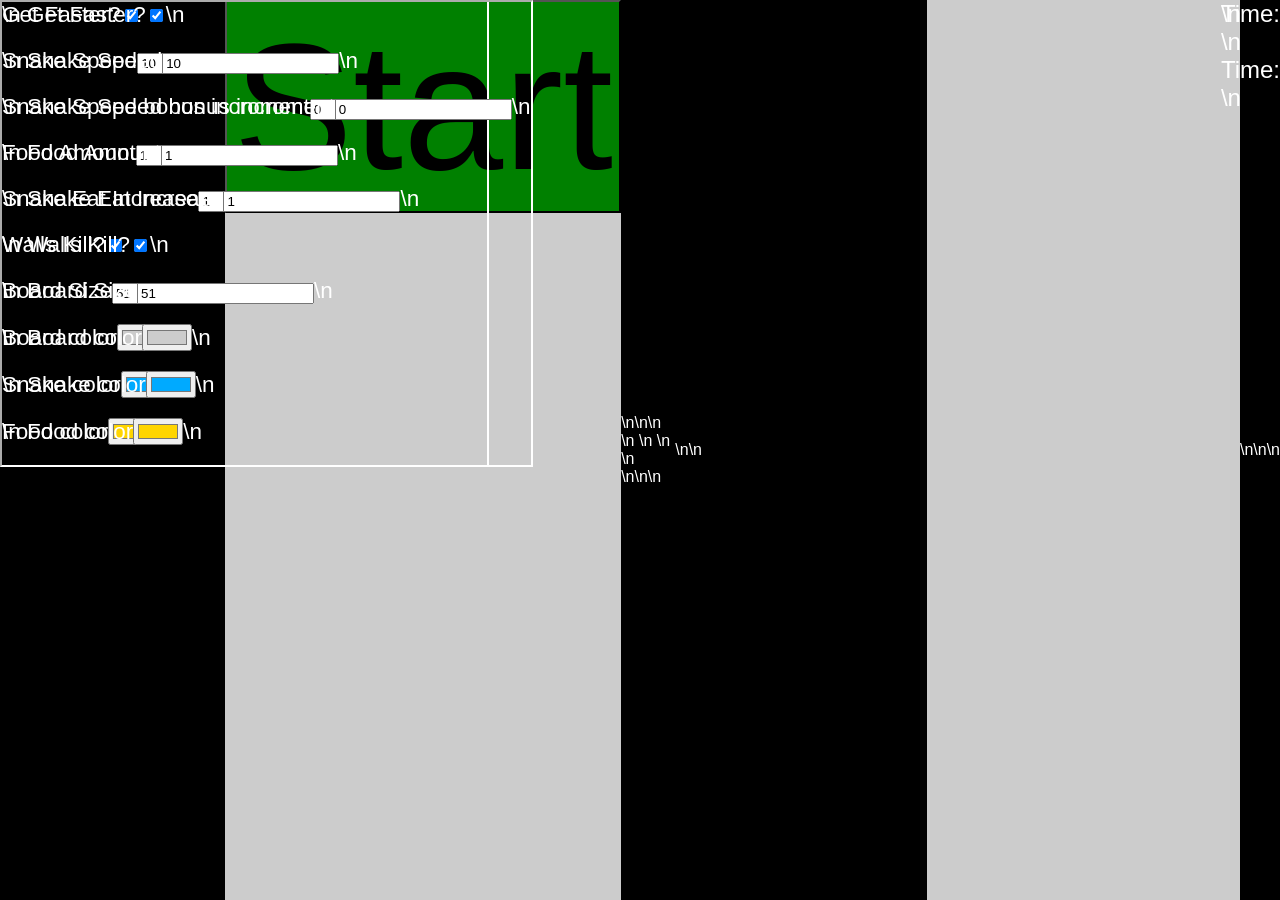
<file: Snake/test.html>
<!DOCTYPE html>
<html lang="en">
<head>
    <meta charset="UTF-8">
    <meta name="viewport" charset="utf-8">
    <title>snake</title>
    <style>
        body{
            height: 100vh;
            width:100vw;
            display: flex;
            justify-content: center;
            align-items: center;
            margin: 0;
            background-color: black;
            font-family:arial;
            color:white
        }
        #game-board{
            background-color: #ccc;
            margin-left:25vmin;
            width:100vmin;
            height:100vmin;
            display: grid;
            grid-template-rows: repeat(51, 1fr);
            grid-template-columns: repeat(51, 1fr);
        }
        .snake{
            background-color: #00aaff;
            border:.25vmin solid black;
        }
        .food{
            background-color: #ffd500;
            border:.25vmin solid black;
        }
        #info{
            position: absolute;
            right:0;
            top:0;
            font:1.5em arial, sans-serif;
        }
        #options{
            font-size:2.5vmin;
            z-index:2;
            color:white;
            position:absolute;
            left:0;
            top:0;
            font-family: arial;
            border:2px inset white;
        }
        #options label{
            display: inline-block;
            margin-bottom:20px;
        }
        #game-board button{
            background-color: green;
            font-size:20vmin;
        }
    </style>
    <script src="game.js" defer type="module"></script>
</head>
<body>
    <div id="info">
        <div id="score"></div>
        <div id="time">Time:</div>
    </div>
    <div id="options">
        <label id="get-faster-label">Get Faster?</label><input type="checkbox" id="get-faster" checked>
        <br>
        <label id="snake-speed-label">Snake Speed</label><input type="number" step="any" id="snake-speed" value="10" min="1">
        <br>
        <label>Snake Speed bonus incroment</label><input type="number" step="any" id="bonus-snake-speed" value="0" min="0">
        <br>
        <label id="food-amount-label">Food Amount</label><input type="number" step="1" id="food-amount" value="1" min="1">
        <br>
        <label>Snake Eat Increase</label><input type="number" step="1" min="1" id="snake-eat-increase" value="1">
        <br>
        <label>Walls Kill?</label><input type="checkbox" id="walls-deadly" checked>
        <br>
        <label>Board Size</label><input type="number" id="grid-size" value="51">
        <br>
        <label>Board color</label><input type="color" id="board-color" value="#cccccc" oninput="document.getElementById('game-board').style.backgroundColor=this.value">
        <br>
        <label>Snake color</label><input type="color" id="snake-color" value="#00aaff">
        <br>
        <label>Food color</label><input type="color" id="food-color" value="#ffd500">
    </div>
    <div id="game-board"></div>
</body>
<script>
const getFaster = document.getElementById("get-faster")
const snakeSpeedInput = document.getElementById("snake-speed")
const snakeSpeedBonusIncromentInput = document.getElementById('bonus-snake-speed')
const snakeColor = document.getElementById("snake-color")
let snakeSpeed = Number(snakeSpeedInput.value) // how many times the snake moves per second
const snakeBody = [
    {x: 11, y:11},
]
let newSegments = 0;

function update(){
    addSegments()
    snakeSpeed = Number(snakeSpeedInput.value)
    const inputDir = getInputDirection()
    for(let i = snakeBody.length - 2; i >= 0; i--){
        snakeBody[i + 1] = {...snakeBody[i]} // {...snakeBody[i]} creates a new object instead of a reference
    }

    snakeBody[0].x += inputDir.x
    snakeBody[0].y += inputDir.y
}

function draw(gameBoard){
    snakeBody.forEach(segment =>{
        const snakeElement = document.createElement("div")
        snakeElement.style.gridRowStart = segment.y;
        snakeElement.style.gridColumnStart = segment.x;
        snakeElement.style.backgroundColor = snakeColor.value
        snakeElement.classList.add("snake")
        gameBoard.appendChild(snakeElement)
    })
}

function expandSnake(amount){
    newSegments += amount
    if(getFaster.checked){
        snakeSpeed += Math.random() + Number(snakeSpeedBonusIncromentInput.value)
        snakeSpeedInput.value = snakeSpeed
    }
}

function onSnake(position, {ignoreHead = false} = {}){
    return snakeBody.some((segment, index) => {
        if(ignoreHead && index === 0) return false;
        
        return equalPositions(segment, position)
    })
}

function getSnakeHead(){
    return snakeBody[0]
}

function snakeIntersection(){
    return onSnake(getSnakeHead(), {ignoreHead: true})
}

function getSnake(){
    return snakeBody
}
function putSnakeHeadOnOppositeSide(){
    if(snakeBody[0].x < 1){
        snakeBody[0].x = gridSize
    }
    else if(snakeBody[0].x > gridSize){
        snakeBody[0].x = 1;
    }
    else if(snakeBody[0].y > gridSize){
        snakeBody[0].y = 1
    }
    else if(snakeBody[0].y < 1){
        snakeBody[0].y = gridSize
    }
}

function getSnakeSpeed(){
    return snakeSpeedInput.value;
}

function equalPositions(position1, position2){
    return position1.x === position2.x && position1.y === position2.y
}

function addSegments(){
    for(let i = 0; i < newSegments; i++){
        snakeBody.push({...snakeBody[snakeBody.length - 1]})
    }
    newSegments = 0;
}
let inputDirection = {x: 0, y: 0}
let lastInputDirection = {x: 0, y: 0}

window.addEventListener('keydown', e=>{
    switch(e.key){
        case "ArrowUp":
            if(lastInputDirection.y !== 0) break;
            inputDirection = {x:0, y:-1}
            break;
        case "ArrowDown":
            if(lastInputDirection.y !== 0) break;
            inputDirection = {x: 0, y:1}
            break;
        case "ArrowLeft":
            if(lastInputDirection.x !== 0) break;
            inputDirection = {x: -1, y:0}
            break;
        case "ArrowRight":
            if(lastInputDirection.x !== 0) break;
            inputDirection = {x: 1, y: 0}
            break;
        case " ":
            e.preventDefault()
            alert("paused")
    }
})

function getInputDirection(){
    lastInputDirection = inputDirection
    return inputDirection
}

let gridSize = 51;

function randomGridPosition(){
    return {
        x: Math.floor(Math.random() * gridSize) + 1,
        y: Math.floor(Math.random() * gridSize) + 1,
    }
}

function outsideGrid(position){
    return (
        position.x < 1 || position.x > gridSize ||
        position.y < 1 || position.y > gridSize
    )
}

function setGridSize(size){
    gridSize = size;
}


const wallsDeadly = document.getElementById("walls-deadly")

let lastRenderTime = 0;
let gameOver = false
const gameBoard = document.getElementById('game-board')
const score = document.getElementById("score")
const timeElem = document.getElementById('time')

function main(currTime){
    if(gameOver){
        if(confirm(`You lose\nFINAL SCORE: ${getSnake().length}\nFinal Time: ${Math.floor(currTime / 1000)} seconds\nFinal Speed: ${getSnakeSpeed()}\npress ok to continue`)){
            window.location = "/Snake/index.html"
        }
        return
    }

    window.requestAnimationFrame(main)
    const secondsSinceLastRender = (currTime - lastRenderTime) / 1000
    if(secondsSinceLastRender < 1 / snakeSpeed){ //if seconds since last render is less than .5 or 1 seconds / snake speed, return
        return
    }
    lastRenderTime = currTime;
    timeElem.innerHTML = `Time: ${Math.floor(currTime / 1000)} seconds`
    update()
    draw()
}

function update(){
    updateSnake()
    updateFood(gameBoard)
    checkDeath()
}

function draw(){
    gameBoard.innerHTML = '' // clears everything
    drawSnake(gameBoard)
    drawFood(gameBoard)
    score.innerHTML = `Score: ${getSnake().length}`
}

function checkDeath(){
    if(outsideGrid(getSnakeHead()) && !wallsDeadly.checked){
        putSnakeHeadOnOppositeSide()
    }
    gameOver = snakeIntersection() ||(wallsDeadly.checked && outsideGrid(getSnakeHead()))
}

function start(){
    let gridSizeInput = Number(document.getElementById("grid-size").value)
    gameBoard.style.gridTemplateRows = `repeat(${gridSizeInput}, 1fr)`
    gameBoard.style.gridTemplateColumns = `repeat(${gridSizeInput}, 1fr)`
    setGridSize(gridSizeInput)
    window.requestAnimationFrame(main)
}

const startButton = document.createElement('button')
startButton.innerHTML = "Start"
startButton.onclick = ()=>start()
gameBoard.appendChild(startButton)



const expansionRateInput = document.getElementById("snake-eat-increase")
const foodAmountInput = document.getElementById('food-amount')
const foodColor = document.getElementById("food-color")
let foods = []
for(let i = 0; i < Number(foodAmountInput.value); i++){
    foods.push(getRandomFoodPos())
}

export function update(){
    for(let i = 0; i < Number(foodAmountInput.value); i++){
        let food = foods[i]
        if(!food){
            foods[i] = getRandomFoodPos()
            continue;
        }
        if(onSnake(food)){
            expandSnake(Number(expansionRateInput.value))
            foods[i] = getRandomFoodPos()
        }
    }
}

export function draw(gameBoard){
    for(let food of foods){
        const foodElement = document.createElement("div")
        foodElement.style.gridRowStart = food.y;
        foodElement.style.gridColumnStart = food.x;
        foodElement.style.backgroundColor = foodColor.value
        foodElement.classList.add("food")
        gameBoard.appendChild(foodElement)
    }
}

function getRandomFoodPos(){
    let newFoodPos;
    while(newFoodPos == null || onSnake(newFoodPos)){
        newFoodPos = randomGridPosition()
    }
    return newFoodPos
}
</script>
</html><!DOCTYPE html>\n<html lang="en">\n<head>\n    <meta charset="UTF-8">\n    <meta name="viewport" charset="utf-8">\n    <title>snake</title>\n    <style>\n        body{\n            height: 100vh;\n            width:100vw;\n            display: flex;\n            justify-content: center;\n            align-items: center;\n            margin: 0;\n            background-color: black;\n            font-family:arial;\n            color:white\n        }\n        #game-board{\n            background-color: #ccc;\n            margin-left:25vmin;\n            width:100vmin;\n            height:100vmin;\n            display: grid;\n            grid-template-rows: repeat(51, 1fr);\n            grid-template-columns: repeat(51, 1fr);\n        }\n        .snake{\n            background-color: #00aaff;\n            border:.25vmin solid black;\n        }\n        .food{\n            background-color: #ffd500;\n            border:.25vmin solid black;\n        }\n        #info{\n            position: absolute;\n            right:0;\n            top:0;\n            font:1.5em arial, sans-serif;\n        }\n        #options{\n            font-size:2.5vmin;\n            z-index:2;\n            color:white;\n            position:absolute;\n            left:0;\n            top:0;\n            font-family: arial;\n            border:2px inset white;\n        }\n        #options label{\n            display: inline-block;\n            margin-bottom:20px;\n        }\n        #game-board button{\n            background-color: green;\n            font-size:20vmin;\n        }\n    </style>\n    <script src="game.js" defer type="module"></script>\n</head>\n<body>\n    <div id="info">\n        <div id="score"></div>\n        <div id="time">Time:</div>\n    </div>\n    <div id="options">\n        <label id="get-faster-label">Get Faster?</label><input type="checkbox" id="get-faster" checked>\n        <br>\n        <label id="snake-speed-label">Snake Speed</label><input type="number" step="any" id="snake-speed" value="10" min="1">\n        <br>\n        <label>Snake Speed bonus incroment</label><input type="number" step="any" id="bonus-snake-speed" value="0" min="0">\n        <br>\n        <label id="food-amount-label">Food Amount</label><input type="number" step="1" id="food-amount" value="1" min="1">\n        <br>\n        <label>Snake Eat Increase</label><input type="number" step="1" min="1" id="snake-eat-increase" value="1">\n        <br>\n        <label>Walls Kill?</label><input type="checkbox" id="walls-deadly" checked>\n        <br>\n        <label>Board Size</label><input type="number" id="grid-size" value="51">\n        <br>\n        <label>Board color</label><input type="color" id="board-color" value="#cccccc" oninput="document.getElementById('game-board').style.backgroundColor=this.value">\n        <br>\n        <label>Snake color</label><input type="color" id="snake-color" value="#00aaff">\n        <br>\n        <label>Food color</label><input type="color" id="food-color" value="#ffd500">\n    </div>\n    <div id="game-board"></div>\n</body>\n<script>\nconst getFaster = document.getElementById("get-faster")\nconst snakeSpeedInput = document.getElementById("snake-speed")\nconst snakeSpeedBonusIncromentInput = document.getElementById('bonus-snake-speed')\nconst snakeColor = document.getElementById("snake-color")\nlet snakeSpeed = Number(snakeSpeedInput.value) // how many times the snake moves per second\nconst snakeBody = [\n    {x: 11, y:11},\n]\nlet newSegments = 0;\n\nfunction update(){\n    addSegments()\n    snakeSpeed = Number(snakeSpeedInput.value)\n    const inputDir = getInputDirection()\n    for(let i = snakeBody.length - 2; i >= 0; i--){\n        snakeBody[i + 1] = {...snakeBody[i]} // {...snakeBody[i]} creates a new object instead of a reference\n    }\n\n    snakeBody[0].x += inputDir.x\n    snakeBody[0].y += inputDir.y\n}\n\nfunction draw(gameBoard){\n    snakeBody.forEach(segment =>{\n        const snakeElement = document.createElement("div")\n        snakeElement.style.gridRowStart = segment.y;\n        snakeElement.style.gridColumnStart = segment.x;\n        snakeElement.style.backgroundColor = snakeColor.value\n        snakeElement.classList.add("snake")\n        gameBoard.appendChild(snakeElement)\n    })\n}\n\nfunction expandSnake(amount){\n    newSegments += amount\n    if(getFaster.checked){\n        snakeSpeed += Math.random() + Number(snakeSpeedBonusIncromentInput.value)\n        snakeSpeedInput.value = snakeSpeed\n    }\n}\n\nfunction onSnake(position, {ignoreHead = false} = {}){\n    return snakeBody.some((segment, index) => {\n        if(ignoreHead && index === 0) return false;\n        \n        return equalPositions(segment, position)\n    })\n}\n\nfunction getSnakeHead(){\n    return snakeBody[0]\n}\n\nfunction snakeIntersection(){\n    return onSnake(getSnakeHead(), {ignoreHead: true})\n}\n\nfunction getSnake(){\n    return snakeBody\n}\nfunction putSnakeHeadOnOppositeSide(){\n    if(snakeBody[0].x < 1){\n        snakeBody[0].x = gridSize\n    }\n    else if(snakeBody[0].x > gridSize){\n        snakeBody[0].x = 1;\n    }\n    else if(snakeBody[0].y > gridSize){\n        snakeBody[0].y = 1\n    }\n    else if(snakeBody[0].y < 1){\n        snakeBody[0].y = gridSize\n    }\n}\n\nfunction getSnakeSpeed(){\n    return snakeSpeedInput.value;\n}\n\nfunction equalPositions(position1, position2){\n    return position1.x === position2.x && position1.y === position2.y\n}\n\nfunction addSegments(){\n    for(let i = 0; i < newSegments; i++){\n        snakeBody.push({...snakeBody[snakeBody.length - 1]})\n    }\n    newSegments = 0;\n}\nlet inputDirection = {x: 0, y: 0}\nlet lastInputDirection = {x: 0, y: 0}\n\nwindow.addEventListener('keydown', e=>{\n    switch(e.key){\n        case "ArrowUp":\n            if(lastInputDirection.y !== 0) break;\n            inputDirection = {x:0, y:-1}\n            break;\n        case "ArrowDown":\n            if(lastInputDirection.y !== 0) break;\n            inputDirection = {x: 0, y:1}\n            break;\n        case "ArrowLeft":\n            if(lastInputDirection.x !== 0) break;\n            inputDirection = {x: -1, y:0}\n            break;\n        case "ArrowRight":\n            if(lastInputDirection.x !== 0) break;\n            inputDirection = {x: 1, y: 0}\n            break;\n        case " ":\n            e.preventDefault()\n            alert("paused")\n    }\n})\n\nfunction getInputDirection(){\n    lastInputDirection = inputDirection\n    return inputDirection\n}\n\nlet gridSize = 51;\n\nfunction randomGridPosition(){\n    return {\n        x: Math.floor(Math.random() * gridSize) + 1,\n        y: Math.floor(Math.random() * gridSize) + 1,\n    }\n}\n\nfunction outsideGrid(position){\n    return (\n        position.x < 1 || position.x > gridSize ||\n        position.y < 1 || position.y > gridSize\n    )\n}\n\nfunction setGridSize(size){\n    gridSize = size;\n}\n\n\nconst wallsDeadly = document.getElementById("walls-deadly")\n\nlet lastRenderTime = 0;\nlet gameOver = false\nconst gameBoard = document.getElementById('game-board')\nconst score = document.getElementById("score")\nconst timeElem = document.getElementById('time')\n\nfunction main(currTime){\n    if(gameOver){\n        if(confirm(`You lose\nFINAL SCORE: ${getSnake().length}\nFinal Time: ${Math.floor(currTime / 1000)} seconds\nFinal Speed: ${getSnakeSpeed()}\npress ok to continue`)){\n            window.location = "/Snake/index.html"\n        }\n        return\n    }\n\n    window.requestAnimationFrame(main)\n    const secondsSinceLastRender = (currTime - lastRenderTime) / 1000\n    if(secondsSinceLastRender < 1 / snakeSpeed){ //if seconds since last render is less than .5 or 1 seconds / snake speed, return\n        return\n    }\n    lastRenderTime = currTime;\n    timeElem.innerHTML = `Time: ${Math.floor(currTime / 1000)} seconds`\n    update()\n    draw()\n}\n\nfunction update(){\n    updateSnake()\n    updateFood(gameBoard)\n    checkDeath()\n}\n\nfunction draw(){\n    gameBoard.innerHTML = '' // clears everything\n    drawSnake(gameBoard)\n    drawFood(gameBoard)\n    score.innerHTML = `Score: ${getSnake().length}`\n}\n\nfunction checkDeath(){\n    if(outsideGrid(getSnakeHead()) && !wallsDeadly.checked){\n        putSnakeHeadOnOppositeSide()\n    }\n    gameOver = snakeIntersection() ||(wallsDeadly.checked && outsideGrid(getSnakeHead()))\n}\n\nfunction start(){\n    let gridSizeInput = Number(document.getElementById("grid-size").value)\n    gameBoard.style.gridTemplateRows = `repeat(${gridSizeInput}, 1fr)`\n    gameBoard.style.gridTemplateColumns = `repeat(${gridSizeInput}, 1fr)`\n    setGridSize(gridSizeInput)\n    window.requestAnimationFrame(main)\n}\n\nconst startButton = document.createElement('button')\nstartButton.innerHTML = "Start"\nstartButton.onclick = ()=>start()\ngameBoard.appendChild(startButton)\n\n\n\nconst expansionRateInput = document.getElementById("snake-eat-increase")\nconst foodAmountInput = document.getElementById('food-amount')\nconst foodColor = document.getElementById("food-color")\nlet foods = []\nfor(let i = 0; i < Number(foodAmountInput.value); i++){\n    foods.push(getRandomFoodPos())\n}\n\nexport function update(){\n    for(let i = 0; i < Number(foodAmountInput.value); i++){\n        let food = foods[i]\n        if(!food){\n            foods[i] = getRandomFoodPos()\n            continue;\n        }\n        if(onSnake(food)){\n            expandSnake(Number(expansionRateInput.value))\n            foods[i] = getRandomFoodPos()\n        }\n    }\n}\n\nexport function draw(gameBoard){\n    for(let food of foods){\n        const foodElement = document.createElement("div")\n        foodElement.style.gridRowStart = food.y;\n        foodElement.style.gridColumnStart = food.x;\n        foodElement.style.backgroundColor = foodColor.value\n        foodElement.classList.add("food")\n        gameBoard.appendChild(foodElement)\n    }\n}\n\nfunction getRandomFoodPos(){\n    let newFoodPos;\n    while(newFoodPos == null || onSnake(newFoodPos)){\n        newFoodPos = randomGridPosition()\n    }\n    return newFoodPos\n}\n</script>\n</html>
</file>
<file: main.css>
:root{
    --blue: rgb(65, 145, 211);
    --red: #f13648;
    --osu: #eb73a9;
    --minecraft: #387e24;

    --toc-width: 20vw;

    --main: #1E1E2A;

    --error: #F28FAD;

    --text-color: white;
}


@keyframes chronimation{
    0%{
        rotate: 0deg;
    }
    100%{
        rotate: 360deg;
    }
}

@supports (-webkit-text-fill-color: red) {
    @supports not (-moz-appearance: none) {
        body *{
            display: none;
            visibility: hidden;
            color: transparent;
            background-color: white;
        }

        html::before{
            content: "This website does not work in webkit/blink browsers because I said so";
            text-align: center;
            position: absolute;
            top: 50%;
            left: 50%;
            transform: translate(-50%, -50%);
            font-family: times new roman, times, serif;
            color: white;
        }
        html{
            background: black;
        }
    }
}

@-moz-document url-prefix(){
    body,
    head{
	display: initial;
    }
}

main, header, footer{
    margin-left: calc(var(--toc-width) + 2px) ;
}

footer > p:nth-child(1){
    position: absolute;

    margin: 0px;

    left: 50vw;
    bottom: 0px;
    transform: translateX(-50%);

    font-size: .5rem;
}

html {
    font-family: Arial, Helvetica, sans-serif;
    background-color: var(--main);
    color: var(--text-color);
}

body {
    font-size: 1.3rem;
}

h1, h2, h3, h4, h5, h6{
    display: block;
    padding-left: 10px;
}

p{
    color: var(--text-color);
    text-align: center;
}

section{
    margin-top: 1rem;
}

.section-header{
    border-bottom: .1em solid var(--blue);
}

.osu{
    color: var(--osu);
}

.minecraft{
    color: var(--minecraft);
}

#project-list{
    margin: 0;
    margin-right: 1ch;

    --item-padding: 3px;
}

#project-list li {
    margin-bottom: calc(var(--item-padding) + .5ch);
    margin-top: var(--item-padding);
    padding-top: var(--item-padding);
    padding-bottom: var(--item-padding);
}

#project-list .project{
    font-size: 1.2em;
    color: var(--dark-grey);
    border: 2px solid var(--blue);
    border-radius: .2em;
    padding: var(--item-padding);
    text-decoration: none;
}

#project-list .project:hover{
    background-color: var(--blue);
    filter: brightness(120%);
    transition: color 100ms ease-in,
	background-color 100ms ease-in;
    color: white;
}

#project-list li::marker{
    content: ""
}

#table-of-contents{
    position: fixed;
    border: 2px solid var(--blue);
    border-radius: .2em;
    height: 90vh;
    width: var(--toc-width);
}

#table-of-contents-header{
    padding-left: 2ch;
    padding-right: 2ch;
}

#table-of-contents a{
    color: var(--grey);
    text-decoration: solid underline var(--blue);
}

.flex{
    display: flex;
}

.inline{
    display: inline;
}

.flex.col{
    flex-direction: column;
}

.flex.center{
    justify-items: center;
    align-items: center;
}

.tiny{
    font-size: .2em;
}

.sub-list{
    list-style: lower-latin;
}

#project-list .deprecated{
    color: var(--error);
    font-size: 0.8rem;
}

#project-list .deprecated::before{
    content: "(bad) ";
}
</file>
